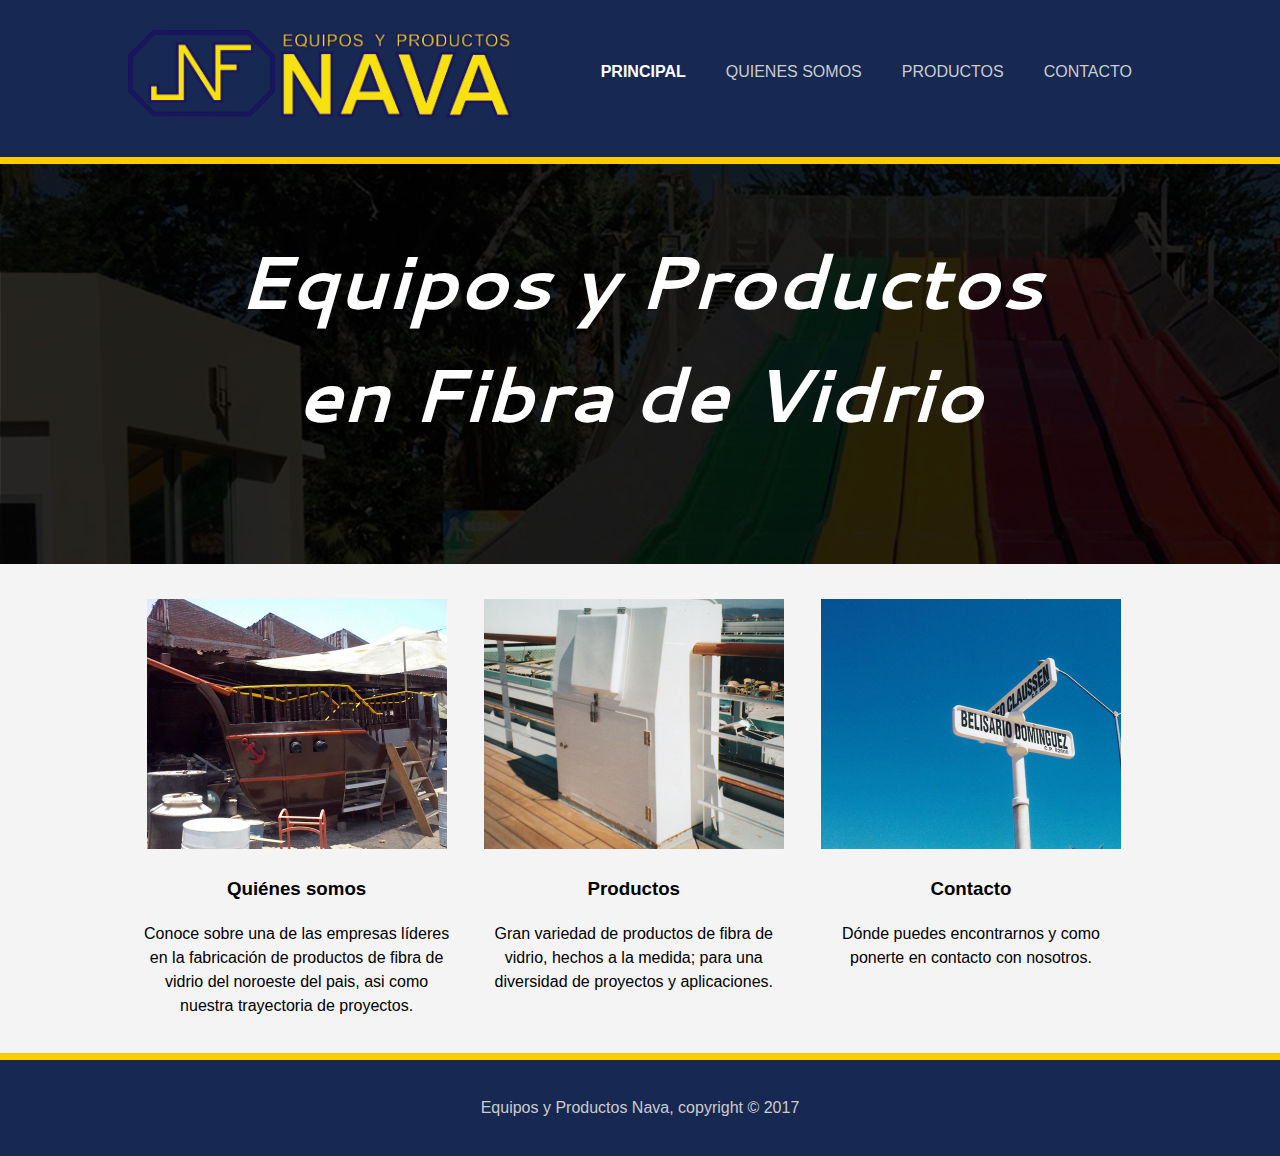
<file: index.html>
<!DOCTYPE html>
<html>

<head>
    <meta charset="utf-8">
    <meta name="viewport" content="width=device-width">
    <meta name="description" content="equipos y productos de fibra de vidrio, Mazatlan, Sinaloa, Mexico">
    <meta name="keywords" content="Fibra de vidrio, lanchas, mazatlan, sinaloa, barco. barcos, noroeste, mexico, fibra, productos, embarcaciones, pesca, acuacultura, decoracion">
    <meta name="autor" content="Bryan Felfoldy">
    <title>Equipos y Productos Nava | Bienvenidos</title>
    <link type="text/css" rel="stylesheet" href="CSS/stylesheet.css">
    <link href="https://fonts.googleapis.com/css?family=Cantarell" rel="stylesheet">
    <link rel="shortcut icon" type="image/png" href="favicon.png">
</head>

<body>
    <header>
        <div class="container">
            <div id="branding">
                <img id="logo" src="Imagenes/Logo%203%20con%20tipo.png" alt="Equipos y productos Nava">
            </div>
            <nav>
                <ul>
                    <li class="current"><a href="index.html">Principal</a></li>
                    <li><a href="Acerca.html">Quienes somos</a></li>
                    <li><a href="Productos.html">Productos</a></li>
                    <li><a href="Contactos.html">Contacto</a></li>
                </ul>
            </nav>
        </div>
    </header>
    <section id="showcase">
        <div class="container">
            <h1>Equipos y Productos <br>en Fibra de Vidrio</h1>
        </div>
    </section>
    <section id="cajas">
        <div class="container">
            <div class="box">
                <a href="Acerca.html">
                    <img src="Imagenes/Thumbs/barco%20construccion%20thumb.jpg" alt="Sobre Nosotros">
                </a>
                <div class="adark">
                    <h3>Quiénes somos</h3>
                    <p>Conoce sobre una de las empresas líderes en la fabricación de productos de fibra de vidrio del noroeste del pais, asi como nuestra trayectoria de proyectos.</p>
                </div>
            </div>
            <div class="box">
                <a href="Productos.html">
                    <img src="Imagenes/Thumbs/crucero%20contenedor%20thumb.jpg" alt="Productos y Equipo">
                </a>
                <div class="adark">
                    <h3>Productos</h3>
                    <p>Gran variedad de productos de fibra de vidrio, hechos a la medida; para una diversidad de proyectos y aplicaciones.</p>
                </div>
            </div>
            <div class="box">
                <a href="Contactos.html">
                    <img src="Imagenes/Thumbs/Contacto%20thumb.jpg" alt="Contacto">
                </a>
                <div class="adark">
                    <h3>Contacto</h3>
                    <p>Dónde puedes encontrarnos y como ponerte en contacto con nosotros.</p>
                </div>
            </div>
        </div>
    </section>
    <footer>
        <p>Equipos y Productos Nava, copyright &copy; 2017</p>
    </footer>
</body>

</html>
</file>
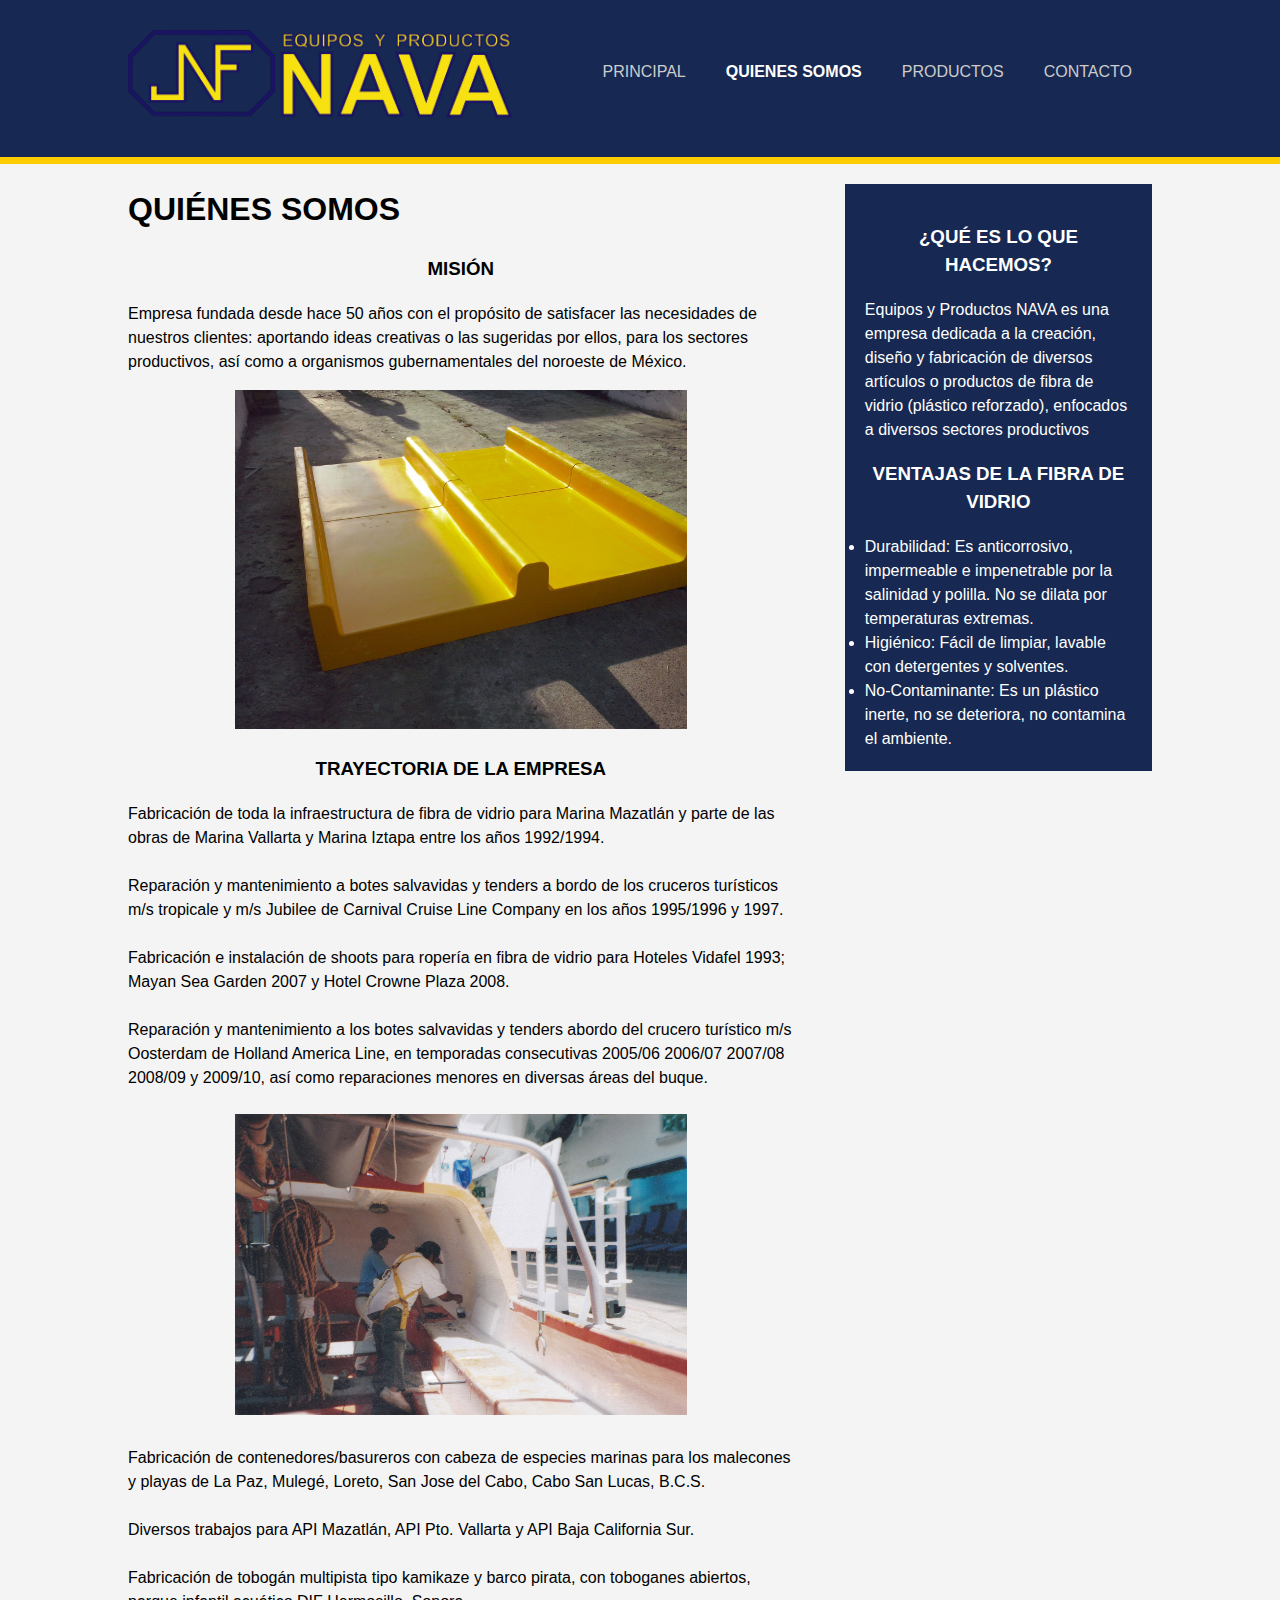
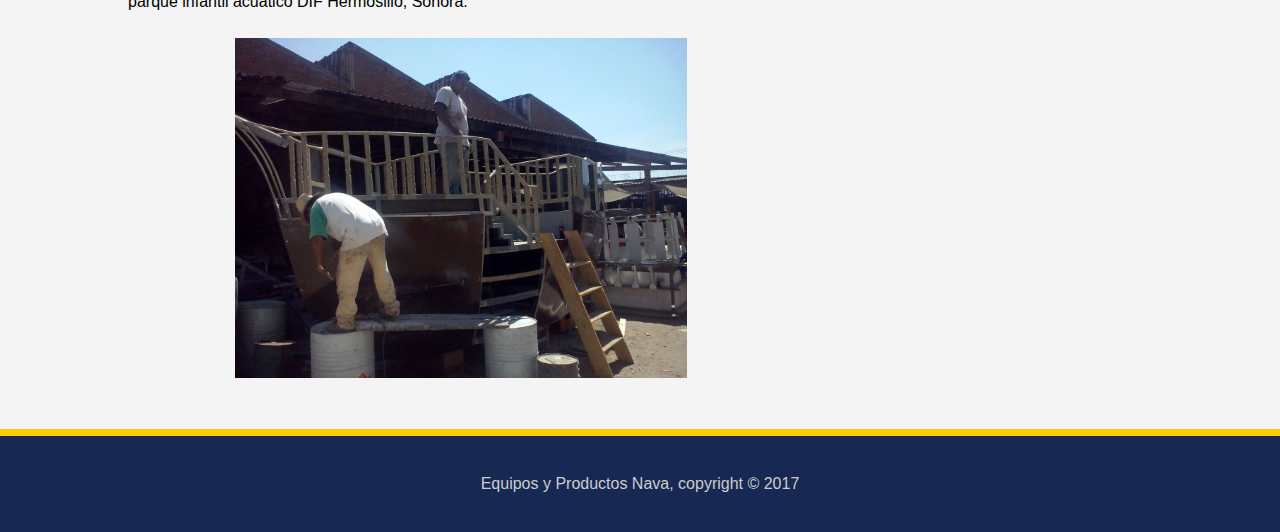
<file: Acerca.html>
<!DOCTYPE html>
<html>

<head>
    <meta charset="utf-8">
    <meta name="viewport" content="width=device-width">
    <meta name="description" content="lanchas y productos de fibra de vidrio, Mazatlan, Sinaloa, Mexico">
    <meta name="keywords" content="Fibra de vidrio, lanchas, mazatlan, sinaloa, barco. barcos, noroeste, mexico, fibra, productos, embarcaciones, pesca, acuacultura, decoracion">
    <meta name="autor" content="Bryan Felfoldy">
    <title>Equipos y Productos Nava | Quienes somos</title>
    <link type="text/css" rel="stylesheet" href="CSS/stylesheet.css">
    <link rel="shortcut icon" type="image/png" href="favicon.png">
</head>

<body>
    <header>
        <div class="container">
            <div id="branding">
                <img id="logo" src="Imagenes/Logo%203%20con%20tipo.png" alt="Equipos y productos Nava">
            </div>
            <nav>
                <ul>
                    <li><a href="index.html">Principal</a></li>
                    <li class="current"><a href="Acerca.html">Quienes somos</a></li>
                    <li><a href="Productos.html">Productos</a></li>
                    <li><a href="Contactos.html">Contacto</a></li>
                </ul>
            </nav>
        </div>
    </header>

    <section id="principal">
        <div class="container" id="acercade">
            <article id="main-col">
                <h1 class="page-title">QUIÉNES SOMOS</h1>
                <h3>MISIÓN</h3>
                <p>Empresa fundada desde hace 50 años con el propósito de satisfacer las necesidades de nuestros clientes: aportando ideas creativas o las sugeridas por ellos, para los sectores productivos, así como a organismos gubernamentales del noroeste de México.</p>
                <div class="imga">
                    <a href=""><img src="Imagenes/Armado-022.jpg" width="80%" alt="construccion en fibra de vidrio"></a>
                </div>
                <h3>TRAYECTORIA DE LA EMPRESA</h3>
                <ul>
                    <li>Fabricación de toda la infraestructura de fibra de vidrio para Marina Mazatlán y parte de las obras de Marina Vallarta y Marina Iztapa entre los años 1992/1994.</li>
                    <br>
                    <li>Reparación y mantenimiento a botes salvavidas y tenders a bordo de los cruceros turísticos m/s tropicale y m/s Jubilee de Carnival Cruise Line Company en los años 1995/1996 y 1997.</li>
                    <br>
                    <li>Fabricación e instalación de shoots para ropería en fibra de vidrio para Hoteles Vidafel 1993; Mayan Sea Garden 2007 y Hotel Crowne Plaza 2008.</li>
                    <br>
                    <li>Reparación y mantenimiento a los botes salvavidas y tenders abordo del crucero turístico m/s Oosterdam de Holland America Line, en temporadas consecutivas 2005/06 2006/07 2007/08 2008/09 y 2009/10, así como reparaciones menores en diversas áreas del buque.</li>
                    <br>
                    <div class="imga">
                        <a href=""><img src="Imagenes/balsareparacion.jpg" width="80%" alt="Reparaciones del crucero Oosterdam."></a>
                    </div>
                    <br>
                    <li>Fabricación de contenedores/basureros con cabeza de especies marinas para los malecones y playas de La Paz, Mulegé, Loreto, San Jose del Cabo, Cabo San Lucas, B.C.S.</li>
                    <br>
                    <li>Diversos trabajos para API Mazatlán, API Pto. Vallarta y API Baja California Sur.</li>
                    <br>
                    <li>Fabricación de tobogán multipista tipo kamikaze y barco pirata, con toboganes abiertos, parque infantil acuático DIF Hermosillo, Sonora.</li>
                    <br>
                    <div class="imga">
                        <a href=""><img src="Imagenes/Armado-128.jpg" width="80%" alt="Proyecto de parque acuático."></a>
                    </div>
                </ul>
                <br>
            </article>
            <aside id="sidebar">
                <div class="cuadro dark">
                    <h3>¿QUÉ ES LO QUE HACEMOS?</h3>
                    <p>Equipos y Productos NAVA es una empresa dedicada a la creación, diseño y fabricación de diversos artículos o productos de fibra de vidrio (plástico reforzado), enfocados a diversos sectores productivos</p>
                    <h3>VENTAJAS DE LA FIBRA DE VIDRIO</h3>
                    <ul>
                        <li>Durabilidad: Es anticorrosivo, impermeable e impenetrable por la salinidad y polilla. No se dilata por temperaturas extremas.
                        </li>
                        <li>Higiénico: Fácil de limpiar, lavable con detergentes y solventes.</li>
                        <li>No-Contaminante: Es un plástico inerte, no se deteriora, no contamina el ambiente.</li>
                    </ul>
                </div>
            </aside>
        </div>
    </section>
    <footer>
        <p>Equipos y Productos Nava, copyright &copy; 2017</p>
    </footer>
</body>

</html>
</file>
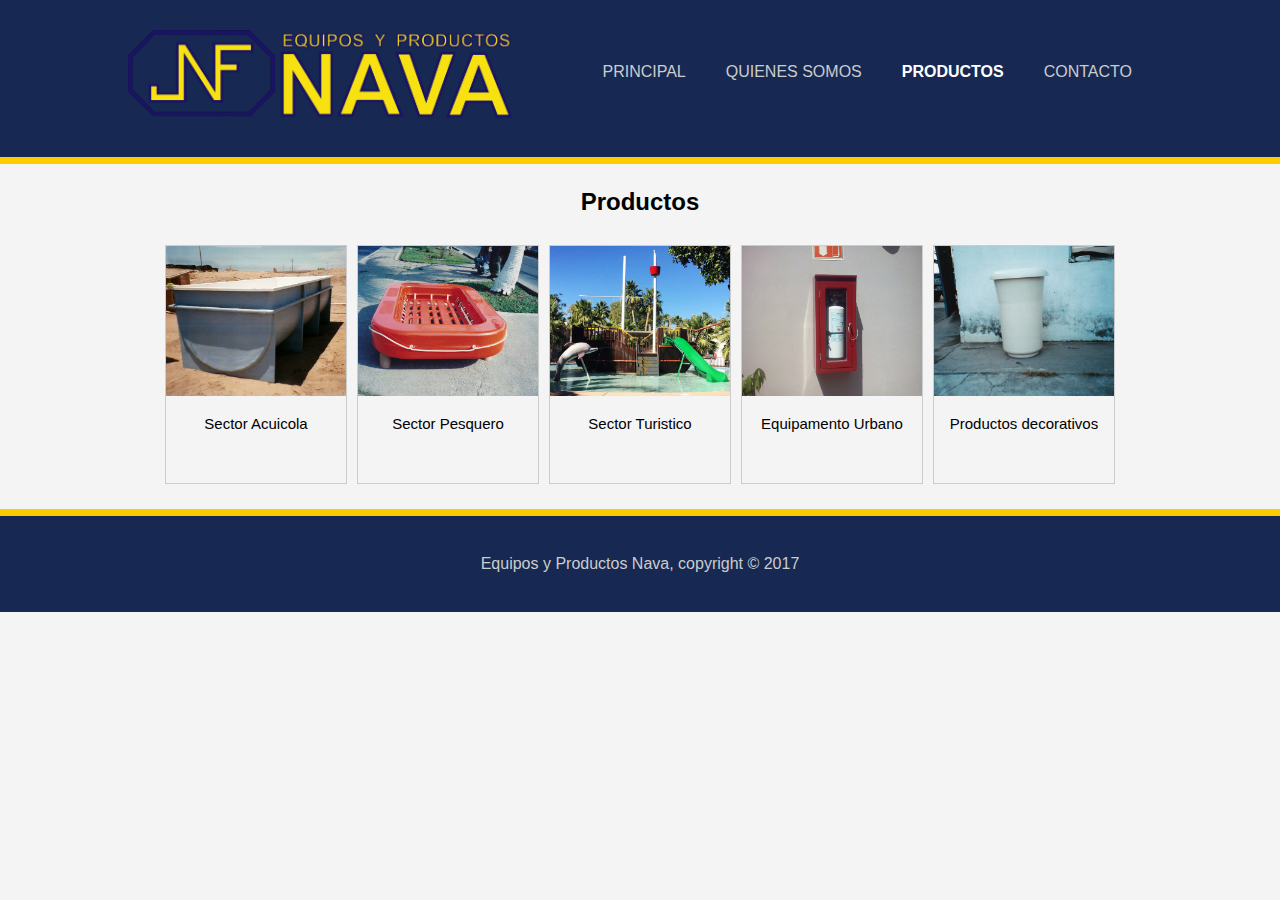
<file: Productos.html>
<!DOCTYPE html>
<html>

<head>
    <meta charset="utf-8">
    <meta name="viewport" content="width=device-width">
    <meta name="description" content="lanchas y productos de fibra de vidrio, Mazatlan, Sinaloa, Mexico">
    <meta name="keywords" content="Fibra de vidrio, lanchas, mazatlan, sinaloa, barco. barcos, noroeste, mexico, fibra, productos, embarcaciones, pesca, acuacultura, decoracion">
    <meta name="autor" content="Bryan Felfoldy">
    <title>Equipos y Productos Nava | Productos</title>
    <link type="text/css" rel="stylesheet" href="CSS/stylesheet.css">
    <link rel="shortcut icon" type="image/png" href="favicon.png">
</head>

<body>
    <header>
        <div class="container">
            <div id="branding">
                <img id="logo" src="Imagenes/Logo%203%20con%20tipo.png" alt="Equipos y productos Nava">
            </div>
            <nav>
                <ul>
                    <li><a href="index.html">Principal</a></li>
                    <li><a href="Acerca.html">Quienes somos</a></li>
                    <li class="current"><a href="Productos.html">Productos</a></li>
                    <li><a href="Contactos.html">Contacto</a></li>
                </ul>
            </nav>
        </div>
    </header>

    <section id="principal">
        <div class="container">
            <h2>Productos</h2>
            <div class="podio">
                <div class="img">
                    <a href="Sections/Acuicola.html">
                        <img src="Imagenes/Thumbs/Aqua%20tina%20thumb.jpg" alt="Sector Acuicola" width="600" height="500">
                    </a>
                    <div class="desc">Sector Acuicola</div>
                </div>
                <div class="img">
                    <a href="Sections/Pesquero.html">
                        <img src="Imagenes/Thumbs/Balsa%20camaronera%20thumb.jpg" alt="#" width="600" height="500">
                    </a>
                    <div class="desc">Sector Pesquero</div>
                </div>
                <div class="img">
                    <a href="Sections/Turistico.html">
                        <img src="Imagenes/Thumbs/Parque%20pirata%20thumb.jpg" alt="#" width="600" height="500">
                    </a>
                    <div class="desc">Sector Turistico</div>
                </div>
                <div class="img">
                    <a href="Sections/Urbano.html">
                        <img src="Imagenes/CAM00105%20thumb.jpg" alt="#" width="600" height="500">
                    </a>
                    <div class="desc">Equipamento Urbano</div>
                </div>
                <div class="img">
                    <a href="Sections/Domestico.html">
                        <img src="Imagenes/Thumbs/maceta%20larga%20thumb.jpg" alt="#" width="600" height="500">
                    </a>
                    <div class="desc">Productos decorativos</div>
                </div>
            </div>
        </div>
    </section>
    <footer>
        <p>Equipos y Productos Nava, copyright &copy; 2017</p>
    </footer>
</body>

</html>
</file>
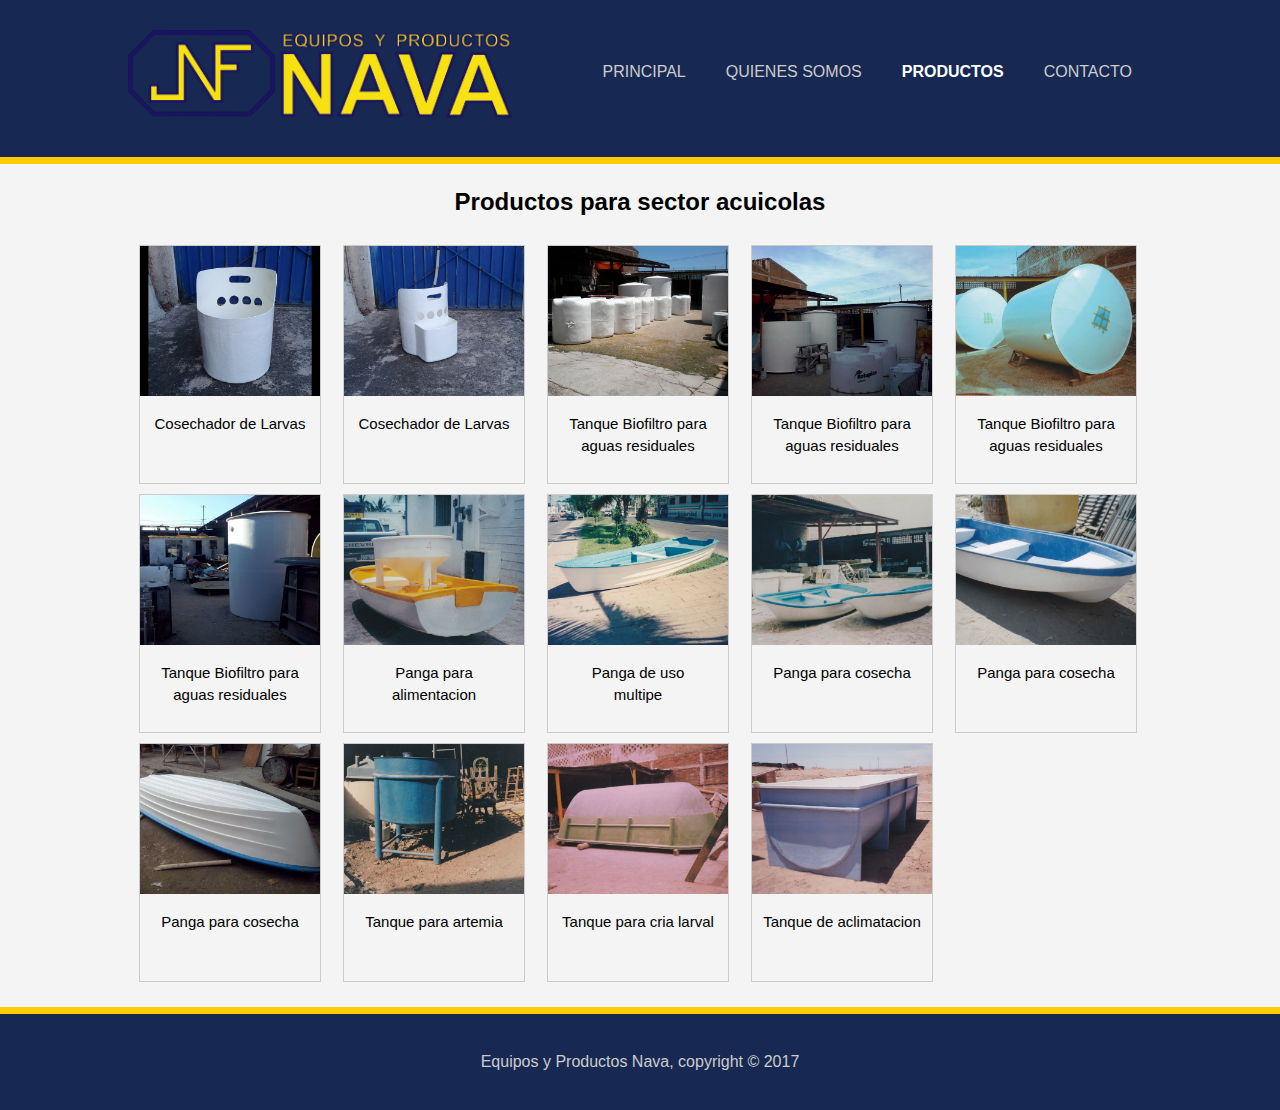
<file: Sections/Acuicola.html>
<!DOCTYPE html>
<html>

<head>
    <meta charset="utf-8">
    <meta name="viewport" content="width=device-width">
    <meta name="description" content="lanchas y productos de fibra de vidrio, Mazatlan, Sinaloa, Mexico">
    <meta name="keywords" content="Fibra de vidrio, lanchas, mazatlan, sinaloa, barco. barcos, noroeste, mexico, fibra, productos, embarcaciones, pesca, acuacultura, decoracion">
    <meta name="autor" content="Bryan Felfoldy">
    <title>Equipos y Productos Nava | Productos para sector acuicola</title>
    <link type="text/css" rel="stylesheet" href="../CSS/stylesheet.css">
    <link rel="shortcut icon" type="image/png" href="../favicon.png">
</head>

<body>
    <header>
        <div class="container">
            <div id="branding">
                <img id="logo" src="../Imagenes/Logo%203%20con%20tipo.png" alt="Equipos y productos Nava">
            </div>
            <nav>
                <ul>
                    <li><a href="../index.html">Principal</a></li>
                    <li><a href="../Acerca.html">Quienes somos</a></li>
                    <li class="current"><a href="../Productos.html">Productos</a></li>
                    <li><a href="../Contactos.html">Contacto</a></li>
                </ul>
            </nav>
        </div>
    </header>

    <section id="principal">
        <div class="container">
            <h2>Productos para sector acuicolas</h2>
            <div class="gallery">
                <div class="responsivo">
                    <div class="img">
                        <a target="_blank" href="../Imagenes/Acuicola/Acuicola-01.jpg">
                            <img src="../Imagenes/Acuicola/acuicolathumbs/Acuicola-01-thumb.jpg" alt="#" width="600" height="500">
                        </a>
                        <div class="desc">Cosechador de Larvas</div>
                    </div>
                </div>
                <div class="responsivo">
                    <div class="img">
                        <a target="_blank" href="../Imagenes/Acuicola/Acuicola-02.jpg">
                            <img src="../Imagenes/Acuicola/acuicolathumbs/Acuicola-02-thumb.jpg" alt="#" width="600" height="500">
                        </a>
                        <div class="desc">Cosechador de Larvas</div>
                    </div>
                </div>
                <div class="responsivo">
                    <div class="img">
                        <a target="_blank" href="../Imagenes/Acuicola/Acuicola-03.jpg">
                            <img src="../Imagenes/Acuicola/acuicolathumbs/Acuicola-03-thumb.jpg" alt="#" width="600" height="500">
                        </a>
                        <div class="desc">Tanque Biofiltro para aguas residuales</div>
                    </div>
                </div>
                <div class="responsivo">
                    <div class="img">
                        <a target="_blank" href="../Imagenes/Acuicola/Acuicola-04.jpg">
                            <img src="../Imagenes/Acuicola/acuicolathumbs/Acuicola-04-thumb.jpg" alt="#" width="600" height="500">
                        </a>
                        <div class="desc">Tanque Biofiltro para aguas residuales</div>
                    </div>
                </div>
                <div class="responsivo">
                    <div class="img">
                        <a target="_blank" href="../Imagenes/Acuicola/Acuicola-05.jpg">
                            <img src="../Imagenes/Acuicola/acuicolathumbs/Acuicola-05-thumb.jpg" alt="#" width="600" height="500">
                        </a>
                        <div class="desc">Tanque Biofiltro para aguas residuales</div>
                    </div>
                </div>
                <div class="responsivo">
                    <div class="img">
                        <a target="_blank" href="../Imagenes/Acuicola/Acuicola-06.jpg">
                            <img src="../Imagenes/Acuicola/acuicolathumbs/Acuicola-06-thumb.jpg" alt="#" width="600" height="500">
                        </a>
                        <div class="desc">Tanque Biofiltro para aguas residuales</div>
                    </div>
                </div>
                <div class="responsivo">
                    <div class="img">
                        <a target="_blank" href="../Imagenes/Acuicola/Acuicola-07.jpg">
                            <img src="../Imagenes/Acuicola/acuicolathumbs/Acuicola-07-thumb.jpg" alt="#" width="600" height="500">
                        </a>
                        <div class="desc">Panga para alimentacion</div>
                    </div>
                </div>
                <div class="responsivo">
                    <div class="img">
                        <a target="_blank" href="../Imagenes/Acuicola/Acuicola-08.jpg">
                            <img src="../Imagenes/Acuicola/acuicolathumbs/Acuicola-08-thumb.jpg" alt="#" width="600" height="500">
                        </a>
                        <div class="desc">Panga de uso
                            <br> multipe</div>
                    </div>
                </div>
                <div class="responsivo">
                    <div class="img">
                        <a target="_blank" href="../Imagenes/Acuicola/Acuicola-09.jpg">
                            <img src="../Imagenes/Acuicola/acuicolathumbs/Acuicola-09-thumb.jpg" alt="#" width="600" height="500">
                        </a>
                        <div class="desc">Panga para cosecha</div>
                    </div>
                </div>
                <div class="responsivo">
                    <div class="img">
                        <a target="_blank" href="../Imagenes/Acuicola/Acuicola-10.jpg">
                            <img src="../Imagenes/Acuicola/acuicolathumbs/Acuicola-10-thumb.jpg" alt="#" width="600" height="500">
                        </a>
                        <div class="desc">Panga para cosecha</div>
                    </div>
                </div>
                <div class="responsivo">
                    <div class="img">
                        <a target="_blank" href="../Imagenes/Acuicola/Acuicola-11.jpg">
                            <img src="../Imagenes/Acuicola/acuicolathumbs/Acuicola-11-thumb.jpg" alt="#" width="600" height="500">
                        </a>
                        <div class="desc">Panga para cosecha</div>
                    </div>
                </div>
                <div class="responsivo">
                    <div class="img">
                        <a target="_blank" href="../Imagenes/Acuicola/Acuicola-12.jpg">
                            <img src="../Imagenes/Acuicola/acuicolathumbs/Acuicola-12-thumb.jpg" alt="#" width="600" height="500">
                        </a>
                        <div class="desc">Tanque para artemia</div>
                    </div>
                </div>
                <div class="responsivo">
                    <div class="img">
                        <a target="_blank" href="../Imagenes/Acuicola/Acuicola-13.jpg">
                            <img src="../Imagenes/Acuicola/acuicolathumbs/Acuicola-13-thumb.jpg" alt="#" width="600" height="500">
                        </a>
                        <div class="desc">Tanque para cria larval</div>
                    </div>
                </div>
                <div class="responsivo">
                    <div class="img">
                        <a target="_blank" href="../Imagenes/Acuicola/Acuicola-14.jpg">
                            <img src="../Imagenes/Acuicola/acuicolathumbs/Acuicola-14-thumb.jpg" alt="#" width="600" height="500">
                        </a>
                        <div class="desc">Tanque de aclimatacion</div>
                    </div>
                </div>
            </div>
        </div>
    </section>
    <footer>
        <p>Equipos y Productos Nava, copyright &copy; 2017</p>
    </footer>
</body>

</html>
</file>
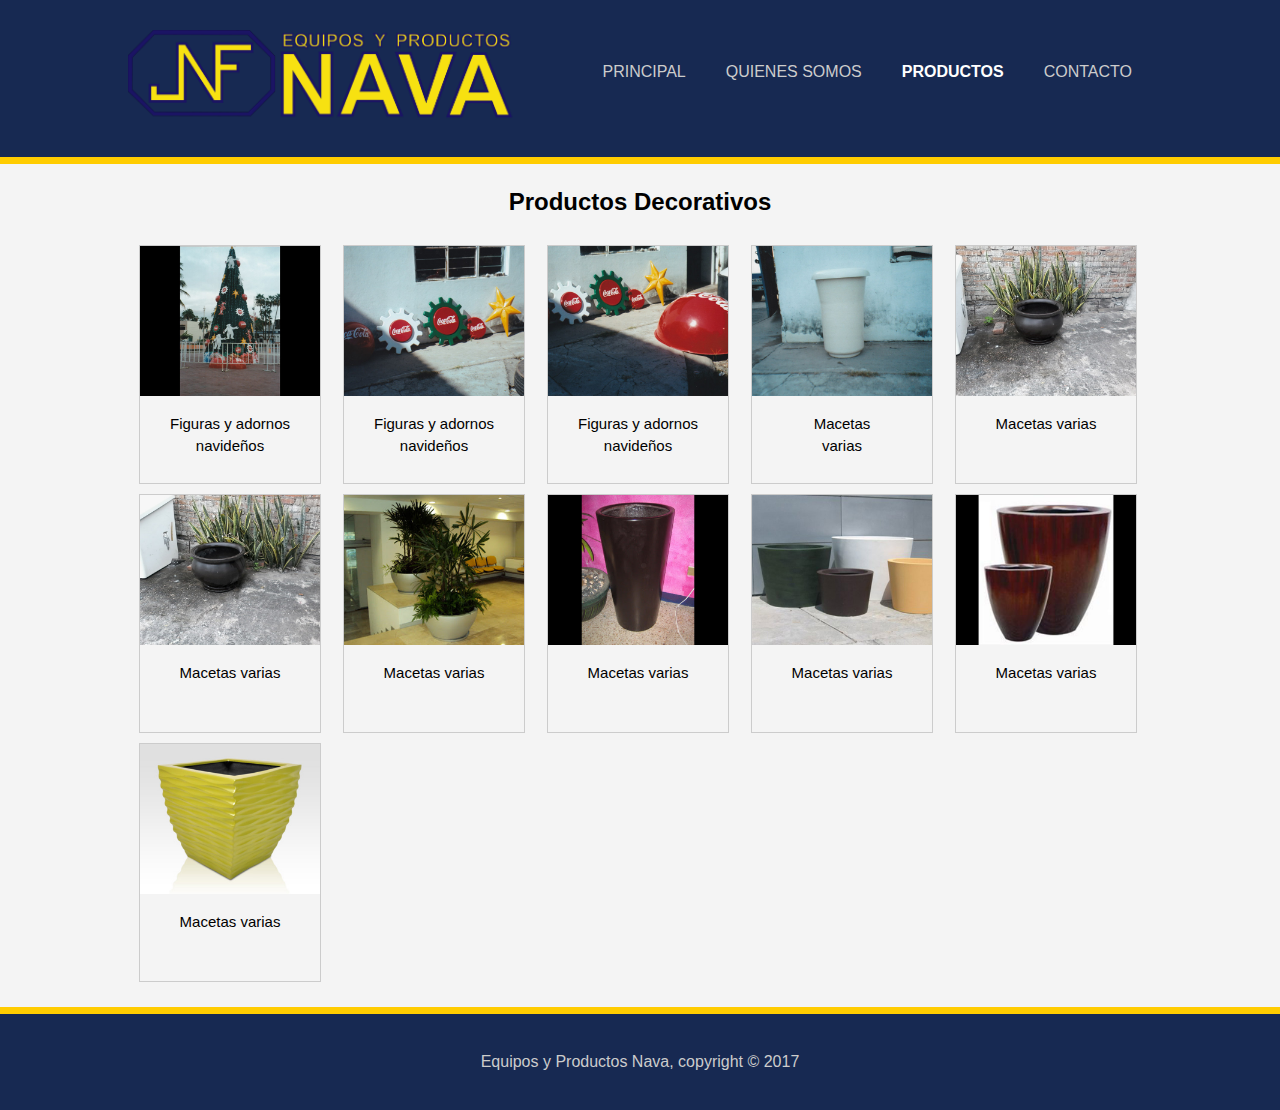
<file: Sections/Domestico.html>
<!DOCTYPE html>
<html>

<head>
    <meta charset="utf-8">
    <meta name="viewport" content="width=device-width">
    <meta name="description" content="lanchas y productos de fibra de vidrio, Mazatlan, Sinaloa, Mexico">
    <meta name="keywords" content="Fibra de vidrio, lanchas, mazatlan, sinaloa, barco. barcos, noroeste, mexico, fibra, productos, embarcaciones, pesca, acuacultura, decoracion">
    <meta name="autor" content="Bryan Felfoldy">
    <title>Equipos y Productos Nava | Productos Decorativo</title>
    <link type="text/css" rel="stylesheet" href="../CSS/stylesheet.css">
    <link rel="shortcut icon" type="image/png" href="../favicon.png">
</head>

<body>
    <header>
        <div class="container">
            <div id="branding">
                <img id="logo" src="../Imagenes/Logo%203%20con%20tipo.png" alt="Equipos y productos Nava">
            </div>
            <nav>
                <ul>
                    <li><a href="../index.html">Principal</a></li>
                    <li><a href="../Acerca.html">Quienes somos</a></li>
                    <li class="current"><a href="../Productos.html">Productos</a></li>
                    <li><a href="../Contactos.html">Contacto</a></li>
                </ul>
            </nav>
        </div>
    </header>

    <section id="principal">
        <div class="container">
            <h2>Productos Decorativos</h2>
            <div class="gallery">
                <div class="responsivo">
                    <div class="img">
                        <a target="_blank" href="../Imagenes/Decorativo/Decorativo-01.jpg">
                            <img src="../Imagenes/Decorativo/Decorativothumb/Docorativo-01-thumb.jpg" alt="#" width="600" height="500">
                        </a>
                        <div class="desc">Figuras y adornos navideños</div>
                    </div>
                </div>
                <div class="responsivo">
                    <div class="img">
                        <a target="_blank" href="../Imagenes/Decorativo/Decorativo-02.jpg">
                            <img src="../Imagenes/Decorativo/Decorativothumb/Docorativo-02-thumb.jpg" alt="#" width="600" height="500">
                        </a>
                        <div class="desc">Figuras y adornos navideños</div>
                    </div>
                </div>
                <div class="responsivo">
                    <div class="img">
                        <a target="_blank" href="../Imagenes/Decorativo/Decorativo-03.jpg">
                            <img src="../Imagenes/Decorativo/Decorativothumb/Docorativo-03-thumb.jpg" alt="#" width="600" height="500">
                        </a>
                        <div class="desc">Figuras y adornos navideños</div>
                    </div>
                </div>
                <div class="responsivo">
                    <div class="img">
                        <a target="_blank" href="../Imagenes/Decorativo/Decorativo-04.jpg">
                            <img src="../Imagenes/Decorativo/Decorativothumb/Docorativo-04-thumb.jpg" alt="#" width="600" height="500">
                        </a>
                        <div class="desc">Macetas
                            <br> varias</div>
                    </div>
                </div>
                <div class="responsivo">
                    <div class="img">
                        <a target="_blank" href="../Imagenes/Decorativo/Decorativo-05.jpg">
                            <img src="../Imagenes/Decorativo/Decorativothumb/Docorativo-05-thumb.jpg" alt="#" width="600" height="500">
                        </a>
                        <div class="desc">Macetas varias</div>
                    </div>
                </div>
                <div class="responsivo">
                    <div class="img">
                        <a target="_blank" href="../Imagenes/Decorativo/Decorativo-06.jpg">
                            <img src="../Imagenes/Decorativo/Decorativothumb/Docorativo-06-thumb.jpg" alt="#" width="600" height="500">
                        </a>
                        <div class="desc">Macetas varias</div>
                    </div>
                </div>
                <div class="responsivo">
                    <div class="img">
                        <a target="_blank" href="../Imagenes/Decorativo/Decorativo-07.jpg">
                            <img src="../Imagenes/Decorativo/Decorativothumb/Docorativo-07-thumb.jpg" alt="#" width="600" height="500">
                        </a>
                        <div class="desc">Macetas varias</div>
                    </div>
                </div>
                <div class="responsivo">
                    <div class="img">
                        <a target="_blank" href="../Imagenes/Decorativo/Decorativo-08.jpg">
                            <img src="../Imagenes/Decorativo/Decorativothumb/Docorativo-08-thumb.jpg" alt="#" width="600" height="500">
                        </a>
                        <div class="desc">Macetas varias</div>
                    </div>
                </div>
                <div class="responsivo">
                    <div class="img">
                        <a target="_blank" href="../Imagenes/Decorativo/Decorativo-09.jpg">
                            <img src="../Imagenes/Decorativo/Decorativothumb/Docorativo-09-thumb.jpg" alt="#" width="600" height="500">
                        </a>
                        <div class="desc">Macetas varias</div>
                    </div>
                </div>
                <div class="responsivo">
                    <div class="img">
                        <a target="_blank" href="../Imagenes/Decorativo/Decorativo-010.jpg">
                            <img src="../Imagenes/Decorativo/Decorativothumb/Docorativo-10-thumb.jpg" alt="#" width="600" height="500">
                        </a>
                        <div class="desc">Macetas varias</div>
                    </div>
                </div>
                <div class="responsivo">
                    <div class="img">
                        <a target="_blank" href="../Imagenes/Decorativo/Decorativo-11.jpg">
                            <img src="../Imagenes/Decorativo/Decorativothumb/Docorativo-11-thumb.jpg" alt="#" width="600" height="500">
                        </a>
                        <div class="desc">Macetas varias</div>
                    </div>
                </div>
            </div>
        </div>
    </section>
    <footer>
        <p>Equipos y Productos Nava, copyright &copy; 2017</p>
    </footer>
</body>

</html>
</file>
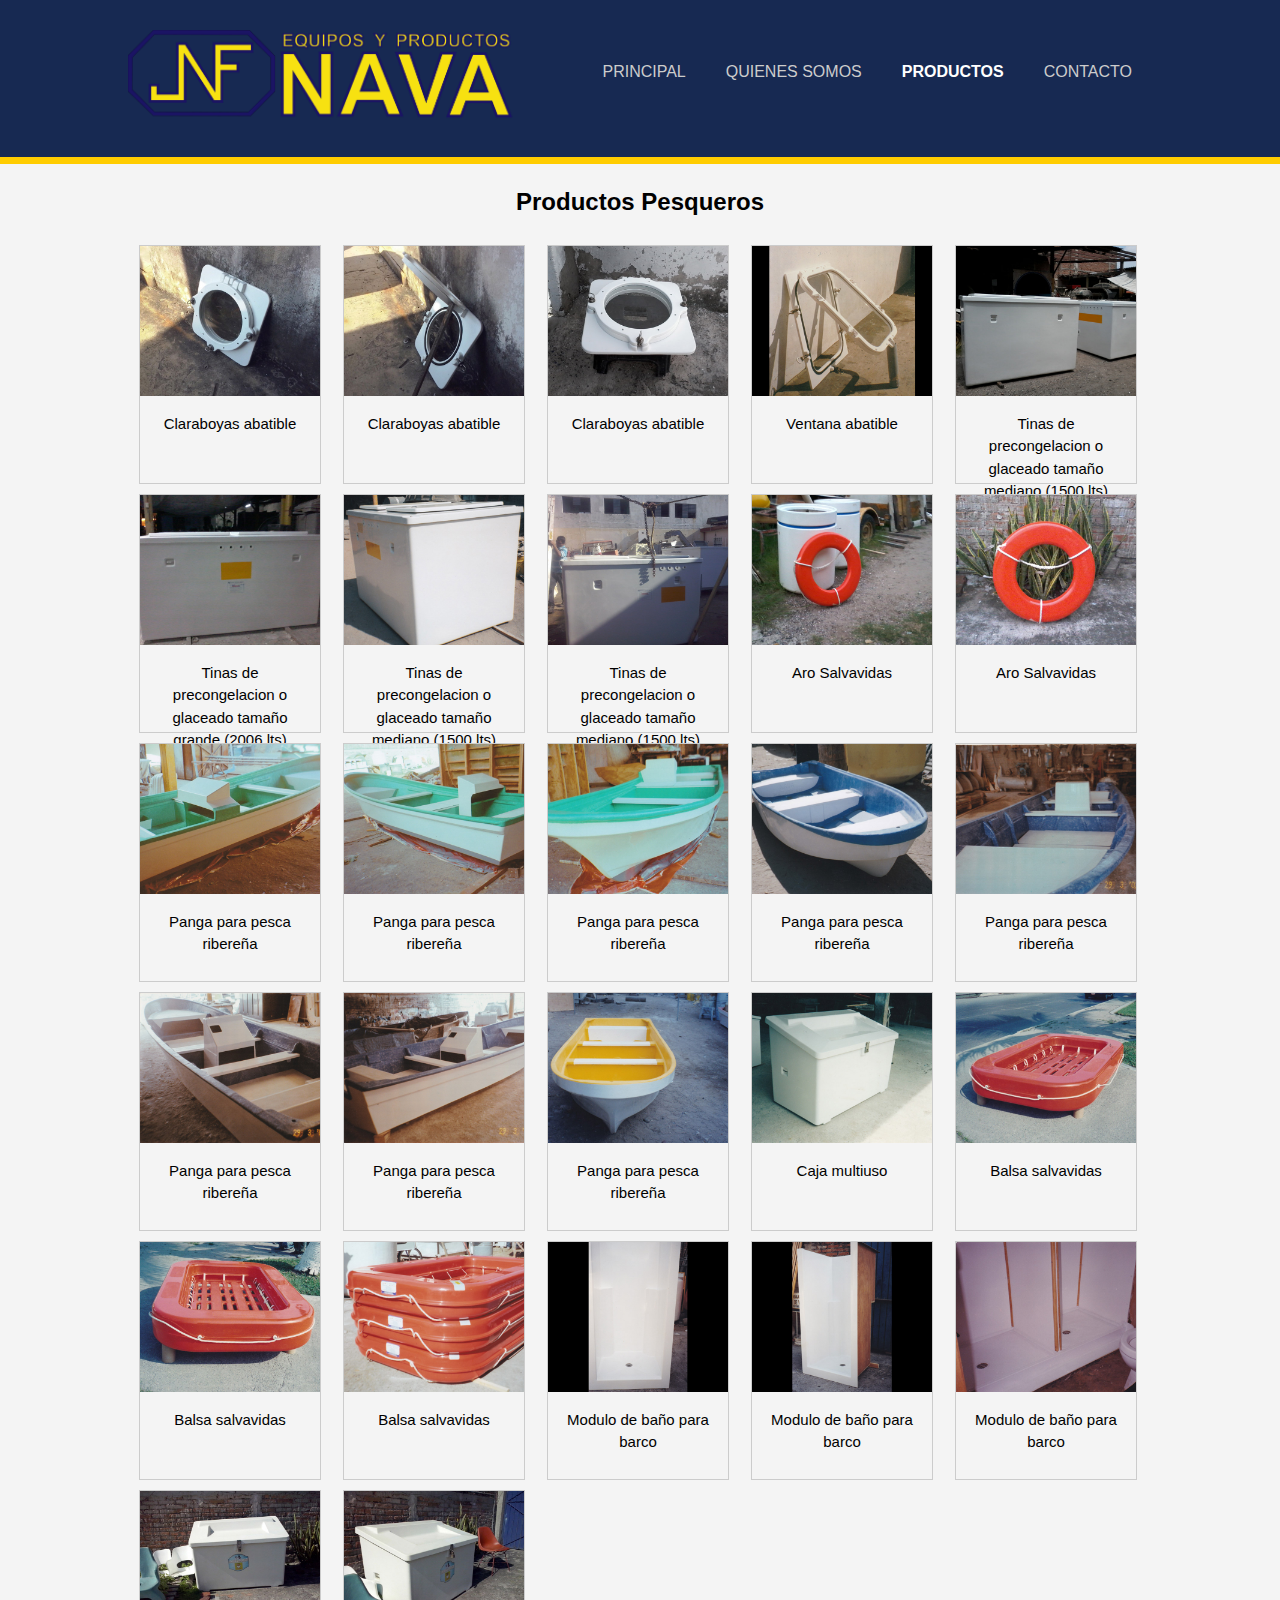
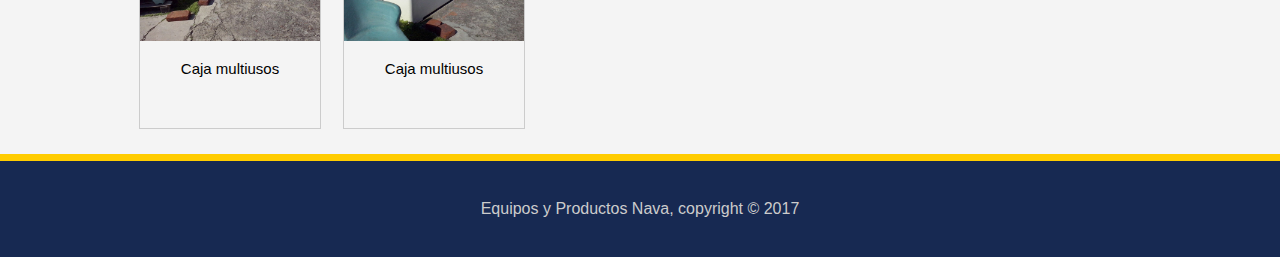
<file: Sections/Pesquero.html>
<!DOCTYPE html>
<html>

<head>
    <meta charset="utf-8">
    <meta name="viewport" content="width=device-width">
    <meta name="description" content="lanchas y productos de fibra de vidrio, Mazatlan, Sinaloa, Mexico">
    <meta name="keywords" content="Fibra de vidrio, lanchas, mazatlan, sinaloa, barco. barcos, noroeste, mexico, fibra, productos, embarcaciones, pesca, acuacultura, decoracion">
    <meta name="autor" content="Bryan Felfoldy">
    <title>Equipos y Productos Nava | Productos Pesqueros</title>
    <link type="text/css" rel="stylesheet" href="../CSS/stylesheet.css">
    <link rel="shortcut icon" type="image/png" href="../favicon.png">
</head>

<body>
    <header>
        <div class="container">
            <div id="branding">
                <img id="logo" src="../Imagenes/Logo%203%20con%20tipo.png" alt="Equipos y productos Nava">
            </div>
            <nav>
                <ul>
                    <li><a href="../index.html">Principal</a></li>
                    <li><a href="../Acerca.html">Quienes somos</a></li>
                    <li class="current"><a href="../Productos.html">Productos</a></li>
                    <li><a href="../Contactos.html">Contacto</a></li>
                </ul>
            </nav>
        </div>
    </header>

    <section id="principal">
        <div class="container">
            <h2>Productos Pesqueros</h2>
            <div class="gallery">
                <div class="responsivo">
                    <div class="img">
                        <a target="_blank" href="../Imagenes/Pesquero/Pesquero-01.jpg">
                            <img src="../Imagenes/Pesquero/Pesquerothumb/Pesquero-01-thumb.jpg" alt="#" width="600" height="500">
                        </a>
                        <div class="desc">Claraboyas abatible</div>
                    </div>
                </div>
                <div class="responsivo">
                    <div class="img">
                        <a target="_blank" href="../Imagenes/Pesquero/Pesquero-02.jpg">
                            <img src="../Imagenes/Pesquero/Pesquerothumb/Pesquero-02-thumb.jpg" alt="#" width="600" height="500">
                        </a>
                        <div class="desc">Claraboyas abatible</div>
                    </div>
                </div>
                <div class="responsivo">
                    <div class="img">
                        <a target="_blank" href="../Imagenes/Pesquero/Pesquero-03.jpg">
                            <img src="../Imagenes/Pesquero/Pesquerothumb/Pesquero-03-thumb.jpg" alt="#" width="600" height="500">
                        </a>
                        <div class="desc">Claraboyas abatible</div>
                    </div>
                </div>
                <div class="responsivo">
                    <div class="img">
                        <a target="_blank" href="../Imagenes/Pesquero/Pesquero-04.jpg">
                            <img src="../Imagenes/Pesquero/Pesquerothumb/Pesquero-04-thumb.jpg" alt="#" width="600" height="500">
                        </a>
                        <div class="desc">Ventana abatible</div>
                    </div>
                </div>
                <div class="responsivo">
                    <div class="img">
                        <a target="_blank" href="../Imagenes/Pesquero/Pesquero-05.jpg">
                            <img src="../Imagenes/Pesquero/Pesquerothumb/Pesquero-05-thumb.jpg" alt="#" width="600" height="500">
                        </a>
                        <div class="desc">Tinas de precongelacion o glaceado tamaño mediano (1500 lts)</div>
                    </div>
                </div>
                <div class="responsivo">
                    <div class="img">
                        <a target="_blank" href="../Imagenes/Pesquero/Pesquero-06.jpg">
                            <img src="../Imagenes/Pesquero/Pesquerothumb/Pesquero-06-thumb.jpg" alt="#" width="600" height="500">
                        </a>
                        <div class="desc">Tinas de precongelacion o glaceado tamaño grande (2006 lts)</div>
                    </div>
                </div>
                <div class="responsivo">
                    <div class="img">
                        <a target="_blank" href="../Imagenes/Pesquero/Pesquero-07.jpg">
                            <img src="../Imagenes/Pesquero/Pesquerothumb/Pesquero-07-thumb.jpg" alt="#" width="600" height="500">
                        </a>
                        <div class="desc">Tinas de precongelacion o glaceado tamaño mediano (1500 lts)</div>
                    </div>
                </div>
                <div class="responsivo">
                    <div class="img">
                        <a target="_blank" href="../Imagenes/Pesquero/Pesquero-08.jpg">
                            <img src="../Imagenes/Pesquero/Pesquerothumb/Pesquero-08-thumb.jpg" alt="#" width="600" height="500">
                        </a>
                        <div class="desc">Tinas de precongelacion o glaceado tamaño mediano (1500 lts)</div>
                    </div>
                </div>
                <div class="responsivo">
                    <div class="img">
                        <a target="_blank" href="../Imagenes/Pesquero/Pesquero-09.jpg">
                            <img src="../Imagenes/Pesquero/Pesquerothumb/Pesquero-09-thumb.jpg" alt="#" width="600" height="500">
                        </a>
                        <div class="desc">Aro Salvavidas</div>
                    </div>
                </div>
                <div class="responsivo">
                    <div class="img">
                        <a target="_blank" href="../Imagenes/Pesquero/Pesquero-10.jpg">
                            <img src="../Imagenes/Pesquero/Pesquerothumb/Pesquero-10-thumb.jpg" alt="#" width="600" height="500">
                        </a>
                        <div class="desc">Aro Salvavidas</div>
                    </div>
                </div>
                <div class="responsivo">
                    <div class="img">
                        <a target="_blank" href="../Imagenes/Pesquero/Pesquero-11.jpg">
                            <img src="../Imagenes/Pesquero/Pesquerothumb/Pesquero-11-thumb.jpg" alt="#" width="600" height="500">
                        </a>
                        <div class="desc">Panga para pesca ribereña</div>
                    </div>
                </div>
                <div class="responsivo">
                    <div class="img">
                        <a target="_blank" href="../Imagenes/Pesquero/Pesquero-12.jpg">
                            <img src="../Imagenes/Pesquero/Pesquerothumb/Pesquero-12-thumb.jpg" alt="#" width="600" height="500">
                        </a>
                        <div class="desc">Panga para pesca ribereña</div>
                    </div>
                </div>
                <div class="responsivo">
                    <div class="img">
                        <a target="_blank" href="../Imagenes/Pesquero/Pesquero-13.jpg">
                            <img src="../Imagenes/Pesquero/Pesquerothumb/Pesquero-13-thumb.jpg" alt="#" width="600" height="500">
                        </a>
                        <div class="desc">Panga para pesca ribereña</div>
                    </div>
                </div>
                <div class="responsivo">
                    <div class="img">
                        <a target="_blank" href="../Imagenes/Pesquero/Pesquero-14.jpg">
                            <img src="../Imagenes/Pesquero/Pesquerothumb/Pesquero-14-thumb.jpg" alt="#" width="600" height="500">
                        </a>
                        <div class="desc">Panga para pesca ribereña</div>
                    </div>
                </div>
                <div class="responsivo">
                    <div class="img">
                        <a target="_blank" href="../Imagenes/Pesquero/Pesquero-15.jpg">
                            <img src="../Imagenes/Pesquero/Pesquerothumb/Pesquero-15-thumb.jpg" alt="#" width="600" height="500">
                        </a>
                        <div class="desc">Panga para pesca ribereña</div>
                    </div>
                </div>
                <div class="responsivo">
                    <div class="img">
                        <a target="_blank" href="../Imagenes/Pesquero/Pesquero-16.jpg">
                            <img src="../Imagenes/Pesquero/Pesquerothumb/Pesquero-16-thumb.jpg" alt="#" width="600" height="500">
                        </a>
                        <div class="desc">Panga para pesca ribereña</div>
                    </div>
                </div>
                <div class="responsivo">
                    <div class="img">
                        <a target="_blank" href="../Imagenes/Pesquero/Pesquero-17.jpg">
                            <img src="../Imagenes/Pesquero/Pesquerothumb/Pesquero-17-thumb.jpg" alt="#" width="600" height="500">
                        </a>
                        <div class="desc">Panga para pesca ribereña</div>
                    </div>
                </div>
                <div class="responsivo">
                    <div class="img">
                        <a target="_blank" href="../Imagenes/Pesquero/Pesquero-18.jpg">
                            <img src="../Imagenes/Pesquero/Pesquerothumb/Pesquero-18-thumb.jpg" alt="#" width="600" height="500">
                        </a>
                        <div class="desc">Panga para pesca ribereña</div>
                    </div>
                </div>
                <div class="responsivo">
                    <div class="img">
                        <a target="_blank" href="../Imagenes/Pesquero/Pesquero-19.jpg">
                            <img src="../Imagenes/Pesquero/Pesquerothumb/Pesquero-19-thumb.jpg" alt="#" width="600" height="500">
                        </a>
                        <div class="desc">Caja multiuso</div>
                    </div>
                </div>
                <div class="responsivo">
                    <div class="img">
                        <a target="_blank" href="../Imagenes/Pesquero/Pesquero-20.jpg">
                            <img src="../Imagenes/Pesquero/Pesquerothumb/Pesquero-20-thumb.jpg" alt="#" width="600" height="500">
                        </a>
                        <div class="desc">Balsa salvavidas</div>
                    </div>
                </div>
                <div class="responsivo">
                    <div class="img">
                        <a target="_blank" href="../Imagenes/Pesquero/Pesquero-21.jpg">
                            <img src="../Imagenes/Pesquero/Pesquerothumb/Pesquero-21-thumb.jpg" alt="#" width="600" height="500">
                        </a>
                        <div class="desc">Balsa salvavidas</div>
                    </div>
                </div>
                <div class="responsivo">
                    <div class="img">
                        <a target="_blank" href="../Imagenes/Pesquero/Pesquero-22.jpg">
                            <img src="../Imagenes/Pesquero/Pesquerothumb/Pesquero-22-thumb.jpg" alt="#" width="600" height="500">
                        </a>
                        <div class="desc">Balsa salvavidas</div>
                    </div>
                </div>
                <div class="responsivo">
                    <div class="img">
                        <a target="_blank" href="../Imagenes/Pesquero/Pesquero-23.jpg">
                            <img src="../Imagenes/Pesquero/Pesquerothumb/Pesquero-23-thumb.jpg" alt="#" width="600" height="500">
                        </a>
                        <div class="desc">Modulo de baño para barco</div>
                    </div>
                </div>
                <div class="responsivo">
                    <div class="img">
                        <a target="_blank" href="../Imagenes/Pesquero/Pesquero-24.jpg">
                            <img src="../Imagenes/Pesquero/Pesquerothumb/Pesquero-24-thumb.jpg" alt="#" width="600" height="500">
                        </a>
                        <div class="desc">Modulo de baño para barco</div>
                    </div>
                </div>
                <div class="responsivo">
                    <div class="img">
                        <a target="_blank" href="../Imagenes/Pesquero/Pesquero-25.jpg">
                            <img src="../Imagenes/Pesquero/Pesquerothumb/Pesquero-25-thumb.jpg" alt="#" width="600" height="500">
                        </a>
                        <div class="desc">Modulo de baño para barco</div>
                    </div>
                </div>
                <div class="responsivo">
                    <div class="img">
                        <a target="_blank" href="../Imagenes/Pesquero/Pesquero-26.jpg">
                            <img src="../Imagenes/Pesquero/Pesquerothumb/Pesquero-26-thumb.jpg" alt="#" width="600" height="500">
                        </a>
                        <div class="desc">Caja multiusos</div>
                    </div>
                </div>
                <div class="responsivo">
                    <div class="img">
                        <a target="_blank" href="../Imagenes/Pesquero/Pesquero-27.jpg">
                            <img src="../Imagenes/Pesquero/Pesquerothumb/Pesquero-27-thumb.jpg" alt="#" width="600" height="500">
                        </a>
                        <div class="desc">Caja multiusos</div>
                    </div>
                </div>
            </div>
        </div>
    </section>
    <footer>
        <p>Equipos y Productos Nava, copyright &copy; 2017</p>
    </footer>
</body>

</html>
</file>
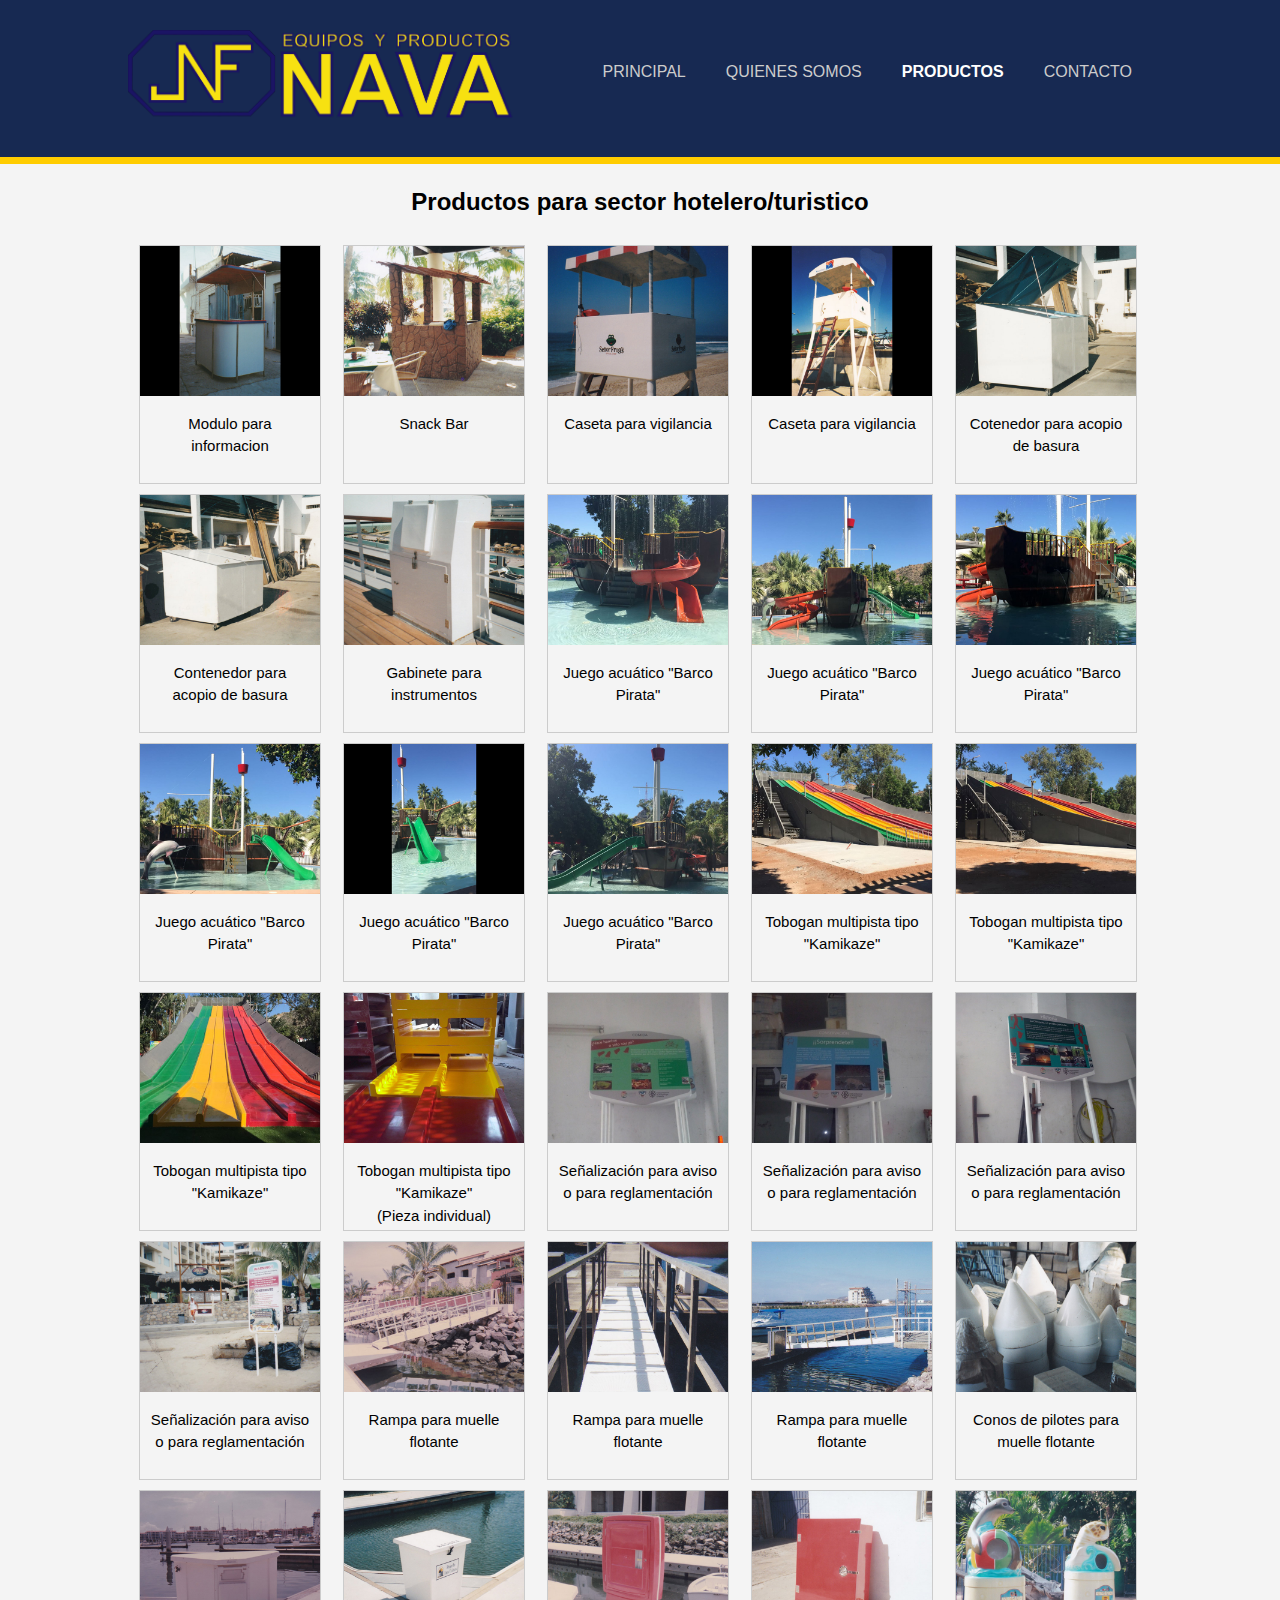
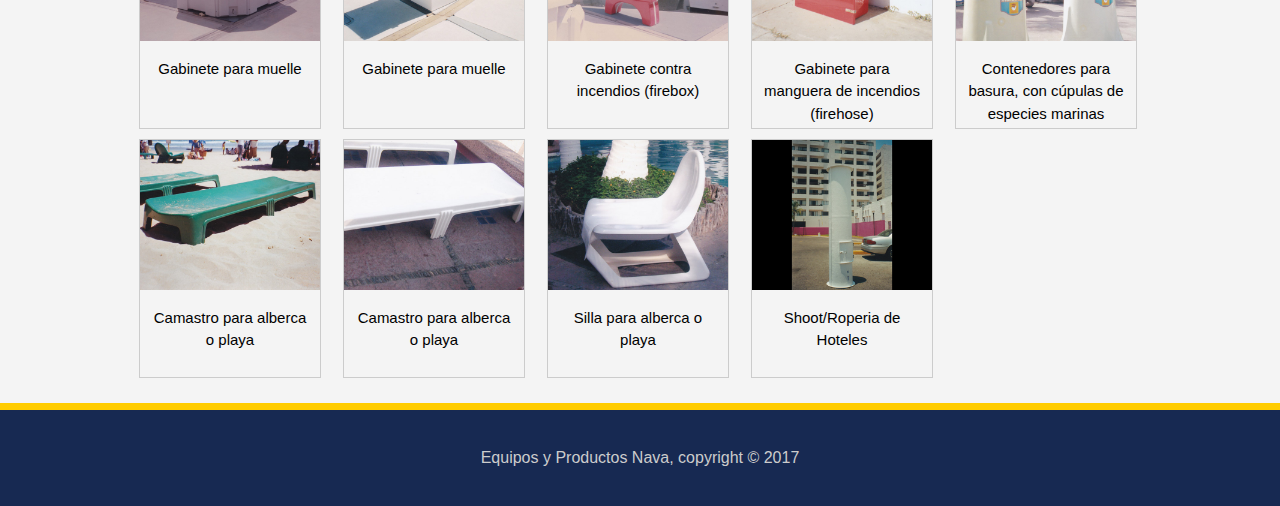
<file: Sections/Turistico.html>
<!DOCTYPE html>
<html>

<head>
    <meta charset="utf-8">
    <meta name="viewport" content="width=device-width">
    <meta name="description" content="lanchas y productos de fibra de vidrio, Mazatlan, Sinaloa, Mexico">
    <meta name="keywords" content="Fibra de vidrio, lanchas, mazatlan, sinaloa, barco. barcos, noroeste, mexico, fibra, productos, embarcaciones, pesca, acuacultura, decoracion">
    <meta name="autor" content="Bryan Felfoldy">
    <title>Equipos y Productos Nava | Productos para sector hotelero/turistico</title>
    <link type="text/css" rel="stylesheet" href="../CSS/stylesheet.css">
    <link rel="shortcut icon" type="image/png" href="../favicon.png">
</head>

<body>
    <header>
        <div class="container">
            <div id="branding">
                <img id="logo" src="../Imagenes/Logo%203%20con%20tipo.png" alt="Equipos y productos Nava">
            </div>
            <nav>
                <ul>
                    <li><a href="../index.html">Principal</a></li>
                    <li><a href="../Acerca.html">Quienes somos</a></li>
                    <li class="current"><a href="../Productos.html">Productos</a></li>
                    <li><a href="../Contactos.html">Contacto</a></li>
                </ul>
            </nav>
        </div>
    </header>

    <section id="principal">
        <div class="container">
            <h2>Productos para sector hotelero/turistico</h2>
            <div class="gallery">
                <div class="responsivo">
                    <div class="img">
                        <a target="_blank" href="../Imagenes/Turistico-Hotelero/Turistico-01.jpg">
                            <img src="../Imagenes/Turistico-Hotelero/Turisticothumb/Turistico-01-thumb.jpg" alt="#" width="600" height="500">
                        </a>
                        <div class="desc">Modulo para informacion</div>
                    </div>
                </div>
                <div class="responsivo">
                    <div class="img">
                        <a target="_blank" href="../Imagenes/Turistico-Hotelero/Turistico-02.jpg">
                            <img src="../Imagenes/Turistico-Hotelero/Turisticothumb/Turistico-02-thumb.jpg" alt="#" width="600" height="500">
                        </a>
                        <div class="desc">Snack Bar</div>
                    </div>
                </div>
                <div class="responsivo">
                    <div class="img">
                        <a target="_blank" href="../Imagenes/Turistico-Hotelero/Turistico-03.jpg">
                            <img src="../Imagenes/Turistico-Hotelero/Turisticothumb/Turistico-03-thumb.jpg" alt="#" width="600" height="500">
                        </a>
                        <div class="desc">Caseta para vigilancia</div>
                    </div>
                </div>
                <div class="responsivo">
                    <div class="img">
                        <a target="_blank" href="../Imagenes/Turistico-Hotelero/Turistico-04.jpg">
                            <img src="../Imagenes/Turistico-Hotelero/Turisticothumb/Turistico-04-thumb.jpg" alt="#" width="600" height="500">
                        </a>
                        <div class="desc">Caseta para vigilancia</div>
                    </div>
                </div>
                <div class="responsivo">
                    <div class="img">
                        <a target="_blank" href="../Imagenes/Turistico-Hotelero/Turistico-05.jpg">
                            <img src="../Imagenes/Turistico-Hotelero/Turisticothumb/Turistico-05-thumb.jpg" alt="#" width="600" height="500">
                        </a>
                        <div class="desc">Cotenedor para acopio de basura</div>
                    </div>
                </div>
                <div class="responsivo">
                    <div class="img">
                        <a target="_blank" href="../Imagenes/Turistico-Hotelero/Turistico-06.jpg">
                            <img src="../Imagenes/Turistico-Hotelero/Turisticothumb/Turistico-06-thumb.jpg" alt="#" width="600" height="500">
                        </a>
                        <div class="desc">Contenedor para acopio de basura</div>
                    </div>
                </div>
                <div class="responsivo">
                    <div class="img">
                        <a target="_blank" href="../Imagenes/Turistico-Hotelero/Turistico-07.jpg">
                            <img src="../Imagenes/Turistico-Hotelero/Turisticothumb/Turistico-07-thumb.jpg" alt="#" width="600" height="500">
                        </a>
                        <div class="desc">Gabinete para instrumentos</div>
                    </div>
                </div>
                <div class="responsivo">
                    <div class="img">
                        <a target="_blank" href="../Imagenes/Turistico-Hotelero/Turistico-08.jpg">
                            <img src="../Imagenes/Turistico-Hotelero/Turisticothumb/Turistico-08-thumb.jpg" alt="#" width="600" height="500">
                        </a>
                        <div class="desc">Juego acuático "Barco Pirata"</div>
                    </div>
                </div>
                <div class="responsivo">
                    <div class="img">
                        <a target="_blank" href="../Imagenes/Turistico-Hotelero/Turistico-09.jpg">
                            <img src="../Imagenes/Turistico-Hotelero/Turisticothumb/Turistico-09-thumb.jpg" alt="#" width="600" height="500">
                        </a>
                        <div class="desc">Juego acuático "Barco Pirata"</div>
                    </div>
                </div>
                <div class="responsivo">
                    <div class="img">
                        <a target="_blank" href="../Imagenes/Turistico-Hotelero/Turistico-10.jpg">
                            <img src="../Imagenes/Turistico-Hotelero/Turisticothumb/Turistico-10-thumb.jpg" alt="#" width="600" height="500">
                        </a>
                        <div class="desc">Juego acuático "Barco Pirata"</div>
                    </div>
                </div>
                <div class="responsivo">
                    <div class="img">
                        <a target="_blank" href="../Imagenes/Turistico-Hotelero/Turistico-11.jpg">
                            <img src="../Imagenes/Turistico-Hotelero/Turisticothumb/Turistico-11-thumb.jpg" alt="#" width="600" height="500">
                        </a>
                        <div class="desc">Juego acuático "Barco Pirata"</div>
                    </div>
                </div>
                <div class="responsivo">
                    <div class="img">
                        <a target="_blank" href="../Imagenes/Turistico-Hotelero/Turistico-12.jpg">
                            <img src="../Imagenes/Turistico-Hotelero/Turisticothumb/Turistico-12-thumb.jpg" alt="#" width="600" height="500">
                        </a>
                        <div class="desc">Juego acuático "Barco Pirata"</div>
                    </div>
                </div>
                <div class="responsivo">
                    <div class="img">
                        <a target="_blank" href="../Imagenes/Turistico-Hotelero/Turistico-13.jpg">
                            <img src="../Imagenes/Turistico-Hotelero/Turisticothumb/Turistico-13-thumb.jpg" alt="#" width="600" height="500">
                        </a>
                        <div class="desc">Juego acuático "Barco Pirata"</div>
                    </div>
                </div>
                <div class="responsivo">
                    <div class="img">
                        <a target="_blank" href="../Imagenes/Turistico-Hotelero/Turistico-14.jpg">
                            <img src="../Imagenes/Turistico-Hotelero/Turisticothumb/Turistico-14-thumb.jpg" alt="#" width="600" height="500">
                        </a>
                        <div class="desc">Tobogan multipista tipo "Kamikaze"</div>
                    </div>
                </div>
                <div class="responsivo">
                    <div class="img">
                        <a target="_blank" href="../Imagenes/Turistico-Hotelero/Turistico-15.jpg">
                            <img src="../Imagenes/Turistico-Hotelero/Turisticothumb/Turistico-15-thumb.jpg" alt="#" width="600" height="500">
                        </a>
                        <div class="desc">Tobogan multipista tipo "Kamikaze"</div>
                    </div>
                </div>
                <div class="responsivo">
                    <div class="img">
                        <a target="_blank" href="../Imagenes/Turistico-Hotelero/Turistico-16.jpg">
                            <img src="../Imagenes/Turistico-Hotelero/Turisticothumb/Turistico-16-thumb.jpg" alt="#" width="600" height="500">
                        </a>
                        <div class="desc">Tobogan multipista tipo "Kamikaze"</div>
                    </div>
                </div>
                <div class="responsivo">
                    <div class="img">
                        <a target="_blank" href="../Imagenes/Turistico-Hotelero/Turistico-17.jpg">
                            <img src="../Imagenes/Turistico-Hotelero/Turisticothumb/Turistico-17-thumb.jpg" alt="#" width="600" height="500">
                        </a>
                        <div class="desc">Tobogan multipista tipo "Kamikaze"
                            <br>(Pieza individual)</div>
                    </div>
                </div>
                <div class="responsivo">
                    <div class="img">
                        <a target="_blank" href="../Imagenes/Turistico-Hotelero/Turistico-18.jpg">
                            <img src="../Imagenes/Turistico-Hotelero/Turisticothumb/Turistico-18-thumb.jpg" alt="#" width="600" height="500">
                        </a>
                        <div class="desc">Señalización para aviso o para reglamentación</div>
                    </div>
                </div>
                <div class="responsivo">
                    <div class="img">
                        <a target="_blank" href="../Imagenes/Turistico-Hotelero/Turistico-19.jpg">
                            <img src="../Imagenes/Turistico-Hotelero/Turisticothumb/Turistico-19-thumb.jpg" alt="#" width="600" height="500">
                        </a>
                        <div class="desc">Señalización para aviso o para reglamentación</div>
                    </div>
                </div>
                <div class="responsivo">
                    <div class="img">
                        <a target="_blank" href="../Imagenes/Turistico-Hotelero/Turistico-20.jpg">
                            <img src="../Imagenes/Turistico-Hotelero/Turisticothumb/Turistico-20-thumb.jpg" alt="#" width="600" height="500">
                        </a>
                        <div class="desc">Señalización para aviso o para reglamentación</div>
                    </div>
                </div>
                <div class="responsivo">
                    <div class="img">
                        <a target="_blank" href="../Imagenes/Turistico-Hotelero/Turistico-21.jpg">
                            <img src="../Imagenes/Turistico-Hotelero/Turisticothumb/Turistico-21-thumb.jpg" alt="#" width="600" height="500">
                        </a>
                        <div class="desc">Señalización para aviso o para reglamentación</div>
                    </div>
                </div>
                <div class="responsivo">
                    <div class="img">
                        <a target="_blank" href="../Imagenes/Turistico-Hotelero/Turistico-22.jpg">
                            <img src="../Imagenes/Turistico-Hotelero/Turisticothumb/Turistico-22-thumb.jpg" alt="#" width="600" height="500">
                        </a>
                        <div class="desc">Rampa para muelle flotante</div>
                    </div>
                </div>
                <div class="responsivo">
                    <div class="img">
                        <a target="_blank" href="../Imagenes/Turistico-Hotelero/Turistico-23.jpg">
                            <img src="../Imagenes/Turistico-Hotelero/Turisticothumb/Turistico-23-thumb.jpg" alt="#" width="600" height="500">
                        </a>
                        <div class="desc">Rampa para muelle flotante</div>
                    </div>
                </div>
                <div class="responsivo">
                    <div class="img">
                        <a target="_blank" href="../Imagenes/Turistico-Hotelero/Turistico-24.jpg">
                            <img src="../Imagenes/Turistico-Hotelero/Turisticothumb/Turistico-24-thumb.jpg" alt="#" width="600" height="500">
                        </a>
                        <div class="desc">Rampa para muelle flotante</div>
                    </div>
                </div>
                <div class="responsivo">
                    <div class="img">
                        <a target="_blank" href="../Imagenes/Turistico-Hotelero/Turistico-25.jpg">
                            <img src="../Imagenes/Turistico-Hotelero/Turisticothumb/Turistico-25-thumb.jpg" alt="#" width="600" height="500">
                        </a>
                        <div class="desc">Conos de pilotes para muelle flotante</div>
                    </div>
                </div>
                <div class="responsivo">
                    <div class="img">
                        <a target="_blank" href="../Imagenes/Turistico-Hotelero/Turistico-26.jpg">
                            <img src="../Imagenes/Turistico-Hotelero/Turisticothumb/Turistico-26-thumb.jpg" alt="#" width="600" height="500">
                        </a>
                        <div class="desc">Gabinete para muelle</div>
                    </div>
                </div>
                <div class="responsivo">
                    <div class="img">
                        <a target="_blank" href="../Imagenes/Turistico-Hotelero/Turistico-27.jpg">
                            <img src="../Imagenes/Turistico-Hotelero/Turisticothumb/Turistico-27-thumb.jpg" alt="#" width="600" height="500">
                        </a>
                        <div class="desc">Gabinete para muelle</div>
                    </div>
                </div>
                <div class="responsivo">
                    <div class="img">
                        <a target="_blank" href="../Imagenes/Turistico-Hotelero/Turistico-29.jpg">
                            <img src="../Imagenes/Turistico-Hotelero/Turisticothumb/Turistico-29-thumb.jpg" alt="#" width="600" height="500">
                        </a>
                        <div class="desc">Gabinete contra incendios (firebox)</div>
                    </div>
                </div>
                <div class="responsivo">
                    <div class="img">
                        <a target="_blank" href="../Imagenes/Turistico-Hotelero/Turistico-30.jpg">
                            <img src="../Imagenes/Turistico-Hotelero/Turisticothumb/Turistico-30-thumb.jpg" alt="#" width="600" height="500">
                        </a>
                        <div class="desc">Gabinete para manguera de incendios (firehose)</div>
                    </div>
                </div>
                <div class="responsivo">
                    <div class="img">
                        <a target="_blank" href="../Imagenes/Turistico-Hotelero/Turistico-31.jpg">
                            <img src="../Imagenes/Turistico-Hotelero/Turisticothumb/Turistico-31-thumb.jpg" alt="#" width="600" height="500">
                        </a>
                        <div class="desc">Contenedores para basura, con cúpulas de especies marinas</div>
                    </div>
                </div>
                <div class="responsivo">
                    <div class="img">
                        <a target="_blank" href="../Imagenes/Turistico-Hotelero/Turistico-32.jpg">
                            <img src="../Imagenes/Turistico-Hotelero/Turisticothumb/Turistico-32-thumb.jpg" alt="#" width="600" height="500">
                        </a>
                        <div class="desc">Camastro para alberca o playa</div>
                    </div>
                </div>
                <div class="responsivo">
                    <div class="img">
                        <a target="_blank" href="../Imagenes/Turistico-Hotelero/Turistico-33.jpg">
                            <img src="../Imagenes/Turistico-Hotelero/Turisticothumb/Turistico-33-thumb.jpg" alt="#" width="600" height="500">
                        </a>
                        <div class="desc">Camastro para alberca o playa</div>
                    </div>
                </div>
                <div class="responsivo">
                    <div class="img">
                        <a target="_blank" href="../Imagenes/Turistico-Hotelero/Turistico-34.jpg">
                            <img src="../Imagenes/Turistico-Hotelero/Turisticothumb/Turistico-34-thumb.jpg" alt="#" width="600" height="500">
                        </a>
                        <div class="desc">Silla para alberca o playa</div>
                    </div>
                </div>
                <div class="responsivo">
                    <div class="img">
                        <a target="_blank" href="../Imagenes/Turistico-Hotelero/Turistico-35.jpg">
                            <img src="../Imagenes/Turistico-Hotelero/Turisticothumb/Turistico-35-thumb.jpg" alt="#" width="600" height="500">
                        </a>
                        <div class="desc">Shoot/Roperia de Hoteles</div>
                    </div>
                </div>
            </div>
        </div>
    </section>
    <footer>
        <p>Equipos y Productos Nava, copyright &copy; 2017</p>
    </footer>
</body>

</html>
</file>
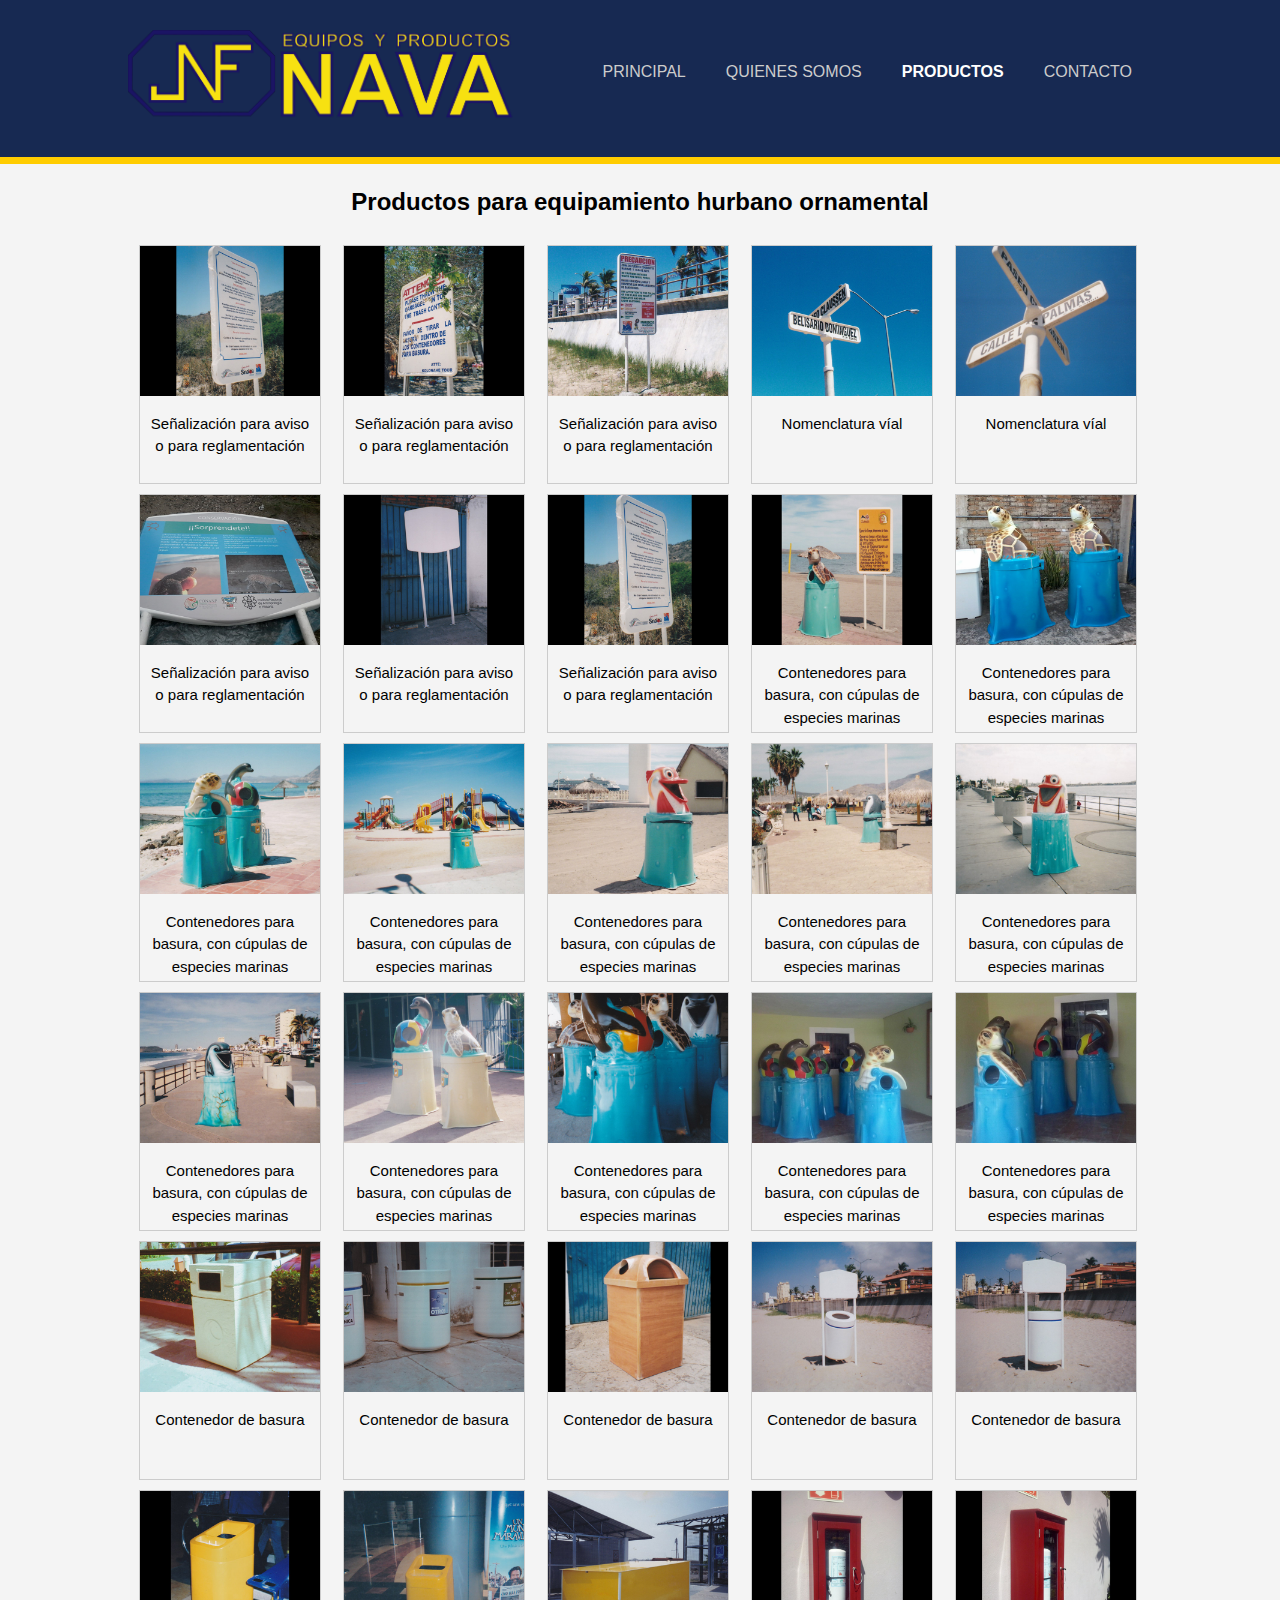
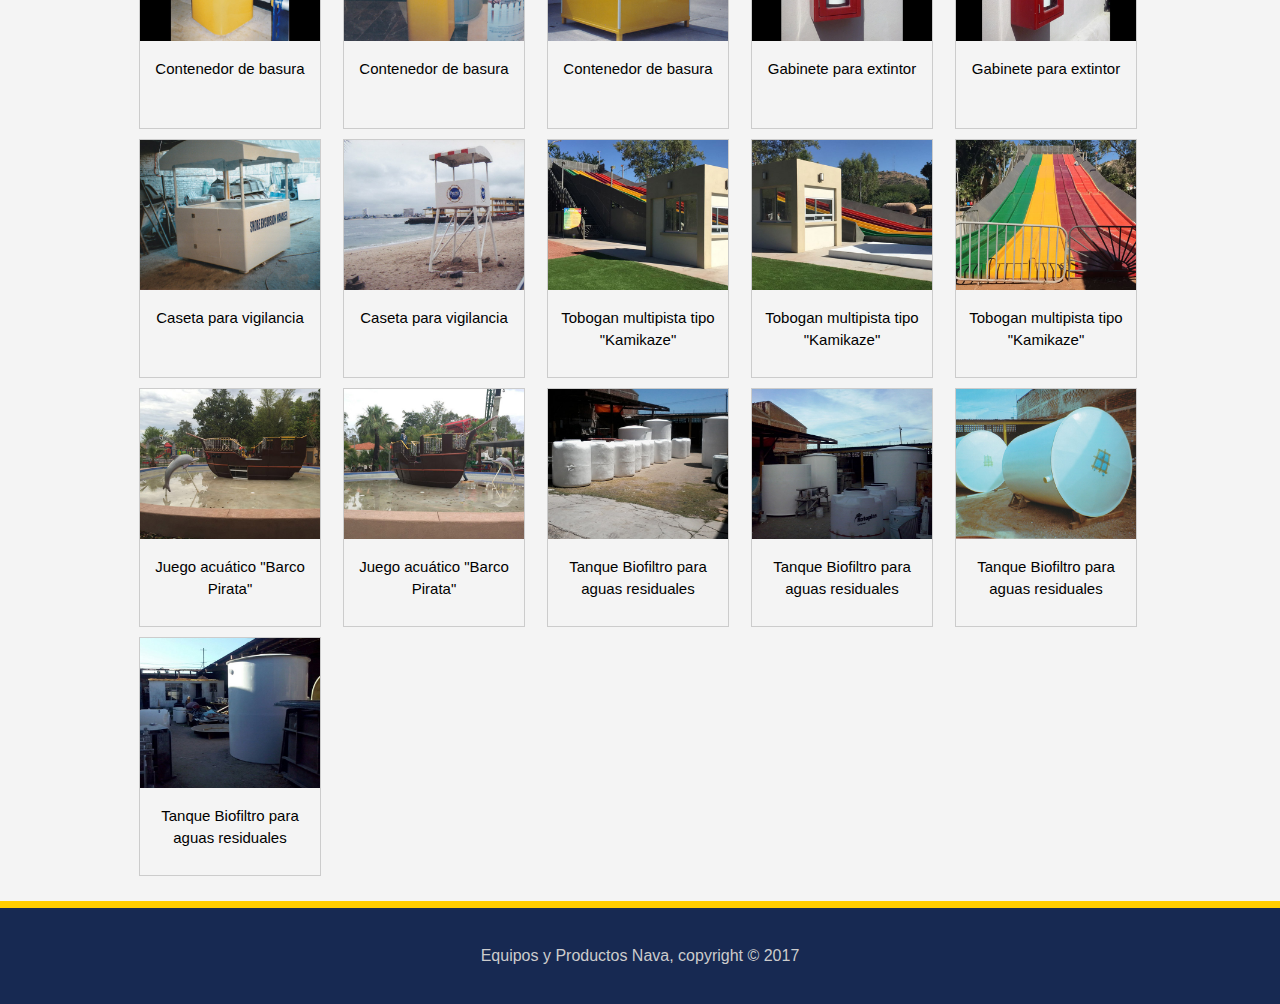
<file: Sections/Urbano.html>
<!DOCTYPE html>
<html>

<head>
    <meta charset="utf-8">
    <meta name="viewport" content="width=device-width">
    <meta name="description" content="lanchas y productos de fibra de vidrio, Mazatlan, Sinaloa, Mexico">
    <meta name="keywords" content="Fibra de vidrio, lanchas, mazatlan, sinaloa, barco. barcos, noroeste, mexico, fibra, productos, embarcaciones, pesca, acuacultura, decoracion">
    <meta name="autor" content="Bryan Felfoldy">
    <title>Equipos y Productos Nava | Productos para equipamiento hurbano ornamental</title>
    <link type="text/css" rel="stylesheet" href="../CSS/stylesheet.css">
    <link rel="shortcut icon" type="image/png" href="../favicon.png">
</head>

<body>
    <header>
        <div class="container">
            <div id="branding">
                <img id="logo" src="../Imagenes/Logo%203%20con%20tipo.png" alt="Equipos y productos Nava">
            </div>
            <nav>
                <ul>
                    <li><a href="../index.html">Principal</a></li>
                    <li><a href="../Acerca.html">Quienes somos</a></li>
                    <li class="current"><a href="../Productos.html">Productos</a></li>
                    <li><a href="../Contactos.html">Contacto</a></li>
                </ul>
            </nav>
        </div>
    </header>

    <section id="principal">
        <div class="container">
            <h2>Productos para equipamiento hurbano ornamental</h2>
            <div class="gallery">
                <div class="responsivo">
                    <div class="img">
                        <a target="_blank" href="../Imagenes/Urbano/Urbano-01.jpg">
                            <img src="../Imagenes/Urbano/Urbanothumb/Urbano-01.jpg" alt="#" width="600" height="500">
                        </a>
                        <div class="desc">Señalización para aviso o para reglamentación</div>
                    </div>
                </div>
                <div class="responsivo">
                    <div class="img">
                        <a target="_blank" href="../Imagenes/Urbano/Urbano-02.jpg">
                            <img src="../Imagenes/Urbano/Urbanothumb/Urbano-02.jpg" alt="#" width="600" height="500">
                        </a>
                        <div class="desc">Señalización para aviso o para reglamentación</div>
                    </div>
                </div>
                <div class="responsivo">
                    <div class="img">
                        <a target="_blank" href="../Imagenes/Urbano/Urbano-03.jpg">
                            <img src="../Imagenes/Urbano/Urbanothumb/Urbano-03.jpg" alt="#" width="600" height="500">
                        </a>
                        <div class="desc">Señalización para aviso o para reglamentación</div>
                    </div>
                </div>
                <div class="responsivo">
                    <div class="img">
                        <a target="_blank" href="../Imagenes/Urbano/Urbano-04.jpg">
                            <img src="../Imagenes/Urbano/Urbanothumb/Urbano-04.jpg" alt="#" width="600" height="500">
                        </a>
                        <div class="desc">Nomenclatura víal</div>
                    </div>
                </div>
                <div class="responsivo">
                    <div class="img">
                        <a target="_blank" href="../Imagenes/Urbano/Urbano-05.jpg">
                            <img src="../Imagenes/Urbano/Urbanothumb/Urbano-05.jpg" alt="#" width="600" height="500">
                        </a>
                        <div class="desc">Nomenclatura víal</div>
                    </div>
                </div>
                <div class="responsivo">
                    <div class="img">
                        <a target="_blank" href="../Imagenes/Urbano/Urbano-06.jpg">
                            <img src="../Imagenes/Urbano/Urbanothumb/Urbano-06.jpg" alt="#" width="600" height="500">
                        </a>
                        <div class="desc">Señalización para aviso o para reglamentación</div>
                    </div>
                </div>
                <div class="responsivo">
                    <div class="img">
                        <a target="_blank" href="../Imagenes/Urbano/Urbano-07.jpg">
                            <img src="../Imagenes/Urbano/Urbanothumb/Urbano-07.jpg" alt="#" width="600" height="500">
                        </a>
                        <div class="desc">Señalización para aviso o para reglamentación</div>
                    </div>
                </div>
                <div class="responsivo">
                    <div class="img">
                        <a target="_blank" href="../Imagenes/Urbano/Urbano-01.jpg">
                            <img src="../Imagenes/Urbano/Urbanothumb/Urbano-01.jpg" alt="#" width="600" height="500">
                        </a>
                        <div class="desc">Señalización para aviso o para reglamentación</div>
                    </div>
                </div>
                <div class="responsivo">
                    <div class="img">
                        <a target="_blank" href="../Imagenes/Urbano/Urbano-08.jpg">
                            <img src="../Imagenes/Urbano/Urbanothumb/Urbano-08.jpg" alt="#" width="600" height="500">
                        </a>
                        <div class="desc">Contenedores para basura, con cúpulas de especies marinas</div>
                    </div>
                </div>
                <div class="responsivo">
                    <div class="img">
                        <a target="_blank" href="../Imagenes/Urbano/Urbano-09.jpg">
                            <img src="../Imagenes/Urbano/Urbanothumb/Urbano-09.jpg" alt="#" width="600" height="500">
                        </a>
                        <div class="desc">Contenedores para basura, con cúpulas de especies marinas</div>
                    </div>
                </div>
                <div class="responsivo">
                    <div class="img">
                        <a target="_blank" href="../Imagenes/Urbano/Urbano-10.jpg">
                            <img src="../Imagenes/Urbano/Urbanothumb/Urbano-10.jpg" alt="#" width="600" height="500">
                        </a>
                        <div class="desc">Contenedores para basura, con cúpulas de especies marinas</div>
                    </div>
                </div>
                <div class="responsivo">
                    <div class="img">
                        <a target="_blank" href="../Imagenes/Urbano/Urbano-11.jpg">
                            <img src="../Imagenes/Urbano/Urbanothumb/Urbano-11.jpg" alt="#" width="600" height="500">
                        </a>
                        <div class="desc">Contenedores para basura, con cúpulas de especies marinas</div>
                    </div>
                </div>
                <div class="responsivo">
                    <div class="img">
                        <a target="_blank" href="../Imagenes/Urbano/Urbano-12.jpg">
                            <img src="../Imagenes/Urbano/Urbanothumb/Urbano-12.jpg" alt="#" width="600" height="500">
                        </a>
                        <div class="desc">Contenedores para basura, con cúpulas de especies marinas</div>
                    </div>
                </div>
                <div class="responsivo">
                    <div class="img">
                        <a target="_blank" href="../Imagenes/Urbano/Urbano-13.jpg">
                            <img src="../Imagenes/Urbano/Urbanothumb/Urbano-13.jpg" alt="#" width="600" height="500">
                        </a>
                        <div class="desc">Contenedores para basura, con cúpulas de especies marinas</div>
                    </div>
                </div>
                <div class="responsivo">
                    <div class="img">
                        <a target="_blank" href="../Imagenes/Urbano/Urbano-14.jpg">
                            <img src="../Imagenes/Urbano/Urbanothumb/Urbano-14.jpg" alt="#" width="600" height="500">
                        </a>
                        <div class="desc">Contenedores para basura, con cúpulas de especies marinas</div>
                    </div>
                </div>
                <div class="responsivo">
                    <div class="img">
                        <a target="_blank" href="../Imagenes/Urbano/Urbano-15.jpg">
                            <img src="../Imagenes/Urbano/Urbanothumb/Urbano-15.jpg" alt="#" width="600" height="500">
                        </a>
                        <div class="desc">Contenedores para basura, con cúpulas de especies marinas</div>
                    </div>
                </div>
                <div class="responsivo">
                    <div class="img">
                        <a target="_blank" href="../Imagenes/Urbano/Urbano-16.jpg">
                            <img src="../Imagenes/Urbano/Urbanothumb/Urbano-16.jpg" alt="#" width="600" height="500">
                        </a>
                        <div class="desc">Contenedores para basura, con cúpulas de especies marinas</div>
                    </div>
                </div>
                <div class="responsivo">
                    <div class="img">
                        <a target="_blank" href="../Imagenes/Urbano/Urbano-17.jpg">
                            <img src="../Imagenes/Urbano/Urbanothumb/Urbano-17.jpg" alt="#" width="600" height="500">
                        </a>
                        <div class="desc">Contenedores para basura, con cúpulas de especies marinas</div>
                    </div>
                </div>
                <div class="responsivo">
                    <div class="img">
                        <a target="_blank" href="../Imagenes/Urbano/Urbano-18.jpg">
                            <img src="../Imagenes/Urbano/Urbanothumb/Urbano-18.jpg" alt="#" width="600" height="500">
                        </a>
                        <div class="desc">Contenedores para basura, con cúpulas de especies marinas</div>
                    </div>
                </div>
                <div class="responsivo">
                    <div class="img">
                        <a target="_blank" href="../Imagenes/Urbano/Urbano-19.jpg">
                            <img src="../Imagenes/Urbano/Urbanothumb/Urbano-19.jpg" alt="#" width="600" height="500">
                        </a>
                        <div class="desc">Contenedores para basura, con cúpulas de especies marinas</div>
                    </div>
                </div>
                <div class="responsivo">
                    <div class="img">
                        <a target="_blank" href="../Imagenes/Urbano/Urbano-20.jpg">
                            <img src="../Imagenes/Urbano/Urbanothumb/Urbano-20.jpg" alt="#" width="600" height="500">
                        </a>
                        <div class="desc">Contenedor de basura</div>
                    </div>
                </div>
                <div class="responsivo">
                    <div class="img">
                        <a target="_blank" href="../Imagenes/Urbano/Urbano-21.jpg">
                            <img src="../Imagenes/Urbano/Urbanothumb/Urbano-21.jpg" alt="#" width="600" height="500">
                        </a>
                        <div class="desc">Contenedor de basura</div>
                    </div>
                </div>
                <div class="responsivo">
                    <div class="img">
                        <a target="_blank" href="../Imagenes/Urbano/Urbano-22.jpg">
                            <img src="../Imagenes/Urbano/Urbanothumb/Urbano-22.jpg" alt="#" width="600" height="500">
                        </a>
                        <div class="desc">Contenedor de basura</div>
                    </div>
                </div>
                <div class="responsivo">
                    <div class="img">
                        <a target="_blank" href="../Imagenes/Urbano/Urbano-23.jpg">
                            <img src="../Imagenes/Urbano/Urbanothumb/Urbano-23.jpg" alt="#" width="600" height="500">
                        </a>
                        <div class="desc">Contenedor de basura</div>
                    </div>
                </div>
                <div class="responsivo">
                    <div class="img">
                        <a target="_blank" href="../Imagenes/Urbano/Urbano-24.jpg">
                            <img src="../Imagenes/Urbano/Urbanothumb/Urbano-24.jpg" alt="#" width="600" height="500">
                        </a>
                        <div class="desc">Contenedor de basura</div>
                    </div>
                </div>
                <div class="responsivo">
                    <div class="img">
                        <a target="_blank" href="../Imagenes/Urbano/Urbano-25.jpg">
                            <img src="../Imagenes/Urbano/Urbanothumb/Urbano-25.jpg" alt="#" width="600" height="500">
                        </a>
                        <div class="desc">Contenedor de basura</div>
                    </div>
                </div>
                <div class="responsivo">
                    <div class="img">
                        <a target="_blank" href="../Imagenes/Urbano/Urbano-26.jpg">
                            <img src="../Imagenes/Urbano/Urbanothumb/Urbano-26.jpg" alt="#" width="600" height="500">
                        </a>
                        <div class="desc">Contenedor de basura</div>
                    </div>
                </div>
                <div class="responsivo">
                    <div class="img">
                        <a target="_blank" href="../Imagenes/Urbano/Urbano-27.jpg">
                            <img src="../Imagenes/Urbano/Urbanothumb/Urbano-27.jpg" alt="#" width="600" height="500">
                        </a>
                        <div class="desc">Contenedor de basura</div>
                    </div>
                </div>
                <div class="responsivo">
                    <div class="img">
                        <a target="_blank" href="../Imagenes/Urbano/Urbano-28.jpg">
                            <img src="../Imagenes/Urbano/Urbanothumb/Urbano-28.jpg" alt="#" width="600" height="500">
                        </a>
                        <div class="desc">Gabinete para extintor</div>
                    </div>
                </div>
                <div class="responsivo">
                    <div class="img">
                        <a target="_blank" href="../Imagenes/Urbano/Urbano-29.jpg">
                            <img src="../Imagenes/Urbano/Urbanothumb/Urbano-29.jpg" alt="#" width="600" height="500">
                        </a>
                        <div class="desc">Gabinete para extintor</div>
                    </div>
                </div>
                <div class="responsivo">
                    <div class="img">
                        <a target="_blank" href="../Imagenes/Urbano/Urbano-30.jpg">
                            <img src="../Imagenes/Urbano/Urbanothumb/Urbano-30.jpg" alt="#" width="600" height="500">
                        </a>
                        <div class="desc">Caseta para vigilancia</div>
                    </div>
                </div>
                <div class="responsivo">
                    <div class="img">
                        <a target="_blank" href="../Imagenes/Urbano/Urbano-31.jpg">
                            <img src="../Imagenes/Urbano/Urbanothumb/Urbano-31.jpg" alt="#" width="600" height="500">
                        </a>
                        <div class="desc">Caseta para vigilancia</div>
                    </div>
                </div>
                <div class="responsivo">
                    <div class="img">
                        <a target="_blank" href="../Imagenes/Urbano/Urbano-32.jpg">
                            <img src="../Imagenes/Urbano/Urbanothumb/Urbano-32.jpg" alt="#" width="600" height="500">
                        </a>
                        <div class="desc">Tobogan multipista tipo "Kamikaze"</div>
                    </div>
                </div>
                <div class="responsivo">
                    <div class="img">
                        <a target="_blank" href="../Imagenes/Urbano/Urbano-33.jpg">
                            <img src="../Imagenes/Urbano/Urbanothumb/Urbano-33.jpg" alt="#" width="600" height="500">
                        </a>
                        <div class="desc">Tobogan multipista tipo "Kamikaze"</div>
                    </div>
                </div>
                <div class="responsivo">
                    <div class="img">
                        <a target="_blank" href="../Imagenes/Urbano/Urbano-34.jpg">
                            <img src="../Imagenes/Urbano/Urbanothumb/Urbano-34.jpg" alt="#" width="600" height="500">
                        </a>
                        <div class="desc">Tobogan multipista tipo "Kamikaze"</div>
                    </div>
                </div>
                <div class="responsivo">
                    <div class="img">
                        <a target="_blank" href="../Imagenes/Urbano/Urbano-35.jpg">
                            <img src="../Imagenes/Urbano/Urbanothumb/Urbano-35.jpg" alt="#" width="600" height="500">
                        </a>
                        <div class="desc">Juego acuático "Barco Pirata"</div>
                    </div>
                </div>
                <div class="responsivo">
                    <div class="img">
                        <a target="_blank" href="../Imagenes/Urbano/Urbano-36.jpg">
                            <img src="../Imagenes/Urbano/Urbanothumb/Urbano-36.jpg" alt="#" width="600" height="500">
                        </a>
                        <div class="desc">Juego acuático "Barco Pirata"</div>
                    </div>
                </div>
                <div class="responsivo">
                    <div class="img">
                        <a target="_blank" href="../Imagenes/Acuicola/Acuicola-03.jpg">
                            <img src="../Imagenes/Acuicola/acuicolathumbs/Acuicola-03-thumb.jpg" alt="#" width="600" height="500">
                        </a>
                        <div class="desc">Tanque Biofiltro para aguas residuales</div>
                    </div>
                </div>
                <div class="responsivo">
                    <div class="img">
                        <a target="_blank" href="../Imagenes/Acuicola/Acuicola-04.jpg">
                            <img src="../Imagenes/Acuicola/acuicolathumbs/Acuicola-04-thumb.jpg" alt="#" width="600" height="500">
                        </a>
                        <div class="desc">Tanque Biofiltro para aguas residuales</div>
                    </div>
                </div>
                <div class="responsivo">
                    <div class="img">
                        <a target="_blank" href="../Imagenes/Acuicola/Acuicola-05.jpg">
                            <img src="../Imagenes/Acuicola/acuicolathumbs/Acuicola-05-thumb.jpg" alt="#" width="600" height="500">
                        </a>
                        <div class="desc">Tanque Biofiltro para aguas residuales</div>
                    </div>
                </div>
                <div class="responsivo">
                    <div class="img">
                        <a target="_blank" href="../Imagenes/Acuicola/Acuicola-06.jpg">
                            <img src="../Imagenes/Acuicola/acuicolathumbs/Acuicola-06-thumb.jpg" alt="#" width="600" height="500">
                        </a>
                        <div class="desc">Tanque Biofiltro para aguas residuales</div>
                    </div>
                </div>
            </div>
        </div>
    </section>
    <footer>
        <p>Equipos y Productos Nava, copyright &copy; 2017</p>
    </footer>
</body>

</html>
</file>
<file: CSS/stylesheet.css>
/* Border para correcciones */


/*
* {
    border: black 2px solid;
}
*/


/* formato general */

body {
    font: 16px/1.5 Arial, Helvetica, sans-serif;
    padding: 0;
    margin: 0;
    border: 0;
    background-color: #f4f4f4;
}


/* atributo global */

.container {
    width: 80%;
    margin: auto;
    overflow: hidden;
}

ul {
    margin: 0;
    padding: 0;
}

.dark {
    background: #172952;
    color: #ffffff;
    margin-top: 10px;
    margin-bottom: 10px;
    padding: 20px;
}


/* cabezal */

header {
    background: #172952;
    color: #CCCCCC;
    padding-top: 30px;
    min-height: 70px;
    border-bottom: #FFCC00 7px solid;
}

header a {
    color: #CCCCCC;
    text-decoration: none;
    text-transform: uppercase;
    font-size: 16px;
}

header li {
    float: left;
    display: inline;
    padding: 0 20px 0 20px;
}

header #branding {
    float: left;
}

header #logo {
    height: 120px;
    width: auto;
}

header nav {
    float: right;
    margin-top: 30px;
}

header .highlight,
header .current a {
    color: #ffffff;
    font-weight: bold;
}

header a:hover {
    color: #cccccc;
    font-weight: bold;
}


/* Showcase */

#showcase {
    min-height: 400px;
    background: url('../Imagenes/Fondo%20tobogan.jpg') no-repeat 0 0;
    text-align: center;
    color: #fff;
}

#showcase h1 {
    margin-top: 60px;
    font-family: Cantarell;
    font-size: 75px;
    font-style: italic;
    margin-bottom: 10px;
}

#showcase .enfnava {
    font-style: italic;
    font-weight: 900;
    text-decoration: underline;
    text-decoration-color: aqua;
}


/* cajas */

#cajas {
    margin-top: 20px;
}

#cajas .box {
    float: left;
    text-align: center;
    width: 30%;
    padding: 15px;
}

#cajas .box .dark {}

#cajas .box p {
    width: auto;
    text-align: center;
    margin: auto;
}

#cajas .box img {
    width: 300px;
}


/* estilo de parrafos acercade */

#acercade h3 {
    text-align: center;
}

#acercade p ul li {
    text-align: justify;
}


/* Barra lateral */

aside#sidebar {
    float: right;
    width: 30%;
    margin-top: 10px;
}

aside#sidebar.cuadro {
    background-color: #FFCC00;
}


/* main-col */

article#main-col {
    float: left;
    width: 65%;
}


/* pie de pagina */

footer {
    padding: 20px;
    margin-top: 20px;
    color: #cccccc;
    background-color: #172952;
    border-top: #FFCC00 7px solid;
    text-align: center;
}


/* imagenes de galeria */

div.podio {
    display: flex;
    justify-content: center;
}

div.img {
    margin: 5px;
    border: 1px solid #ccc;
    float: left;
    width: 180px;
}

div.img:hover {
    border: 1px solid #777;
}

div.img img {
    width: 100%;
    height: auto;
}

div.desc {
    padding: 10px;
    text-align: center;
    font-size: 15px;
    height: 60px;
}

div.responsivo {
    padding: 0 6px;
    float: left;
}


/* Media quesries empiezan aqui */

@media only screen and (max-width: 768px) {
    header #branding,
    header nav,
    header nav li,
    #cajas .box {
        float: none;
        text-align: center;
        width: 100%;
    }
    header {
        padding-bottom: 20 px;
    }
    #showcase h1 {
        margin-top: 40px;
    }
    .responsivo {
        width: 49.99999%;
        margin: 6px 0;
        font-size: 15px;
    }
}

@media only screen and (max-width: 500px) {
    .responsive {
        width: 100%;
    }
}


/* estilos de productos */

#principal h2 {
    text-align: center;
}


/* estilo imagenes acerca */

div.imga {
    margin: auto;
    text-align: center;
    width: 85%;
}


/* estilo para google map */

#map {
    width: 100%;
    height: 400px;
    background-color: grey;
}
</file>
